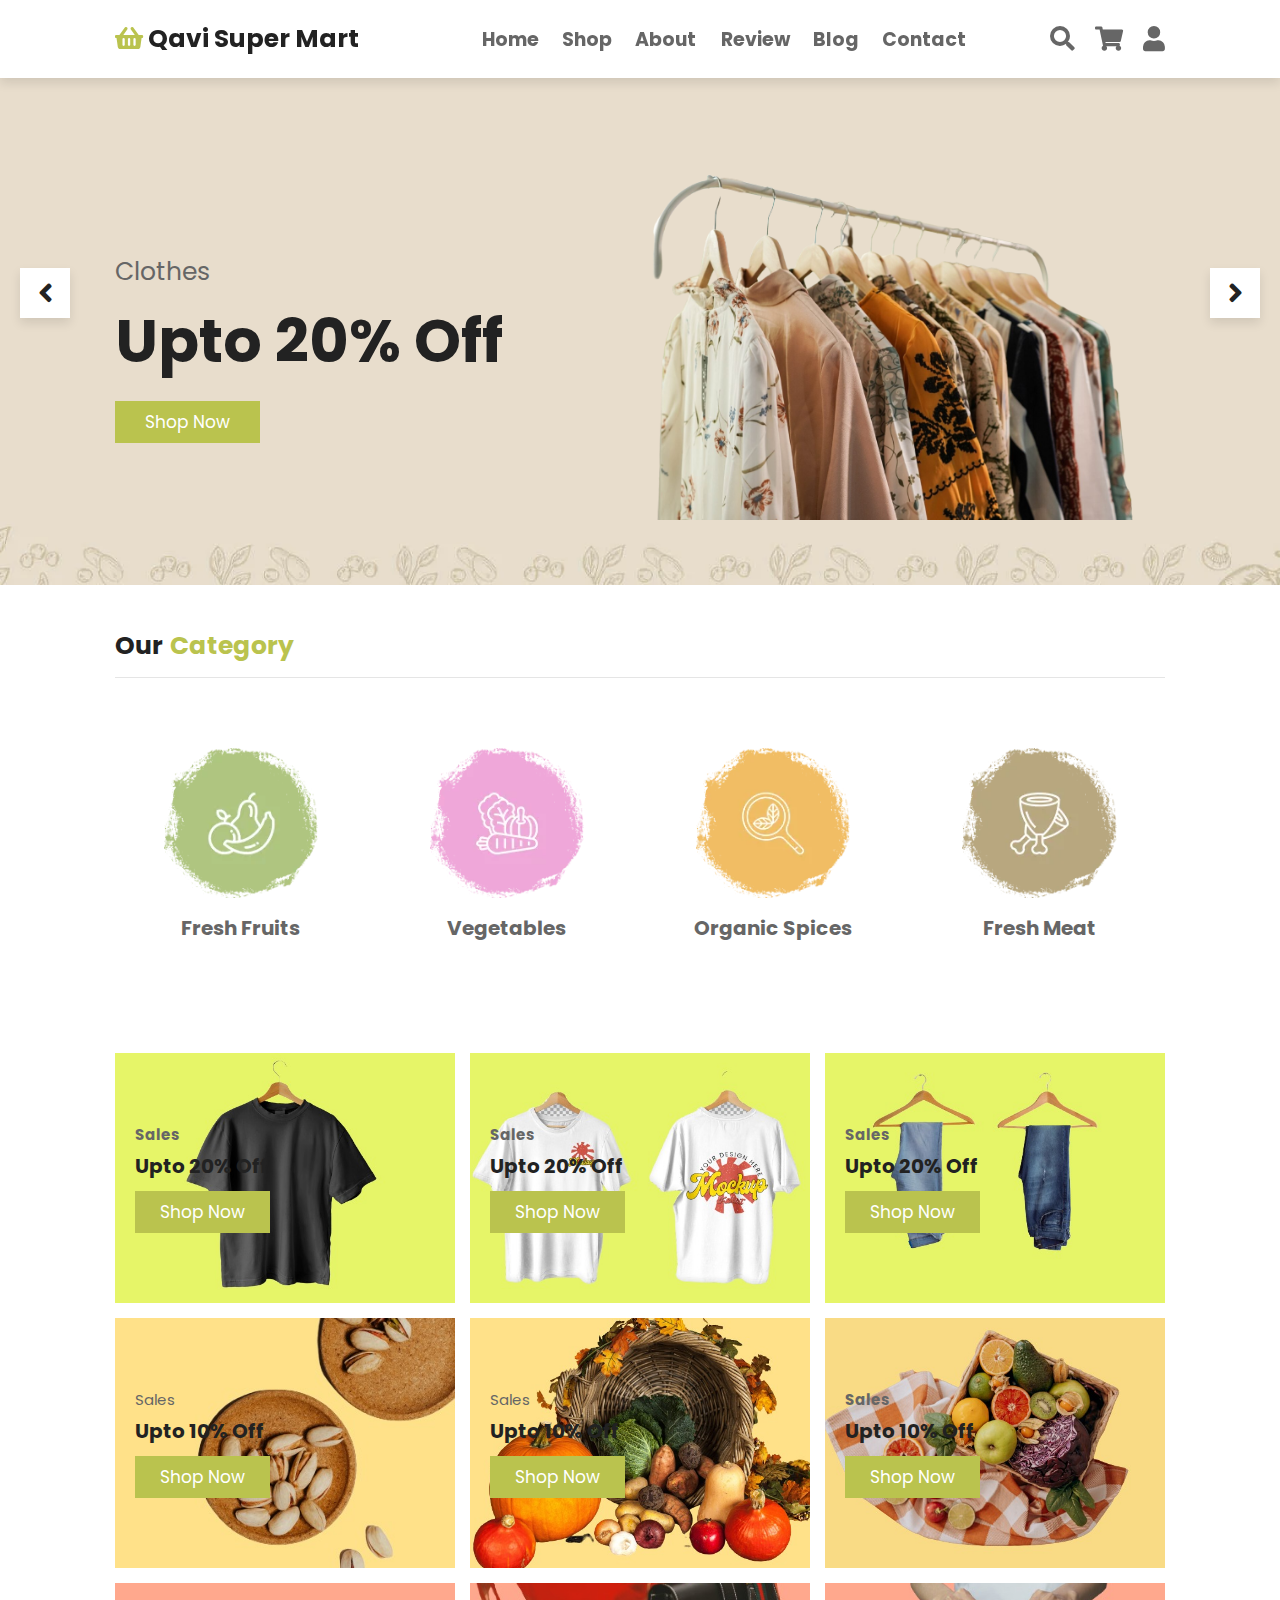
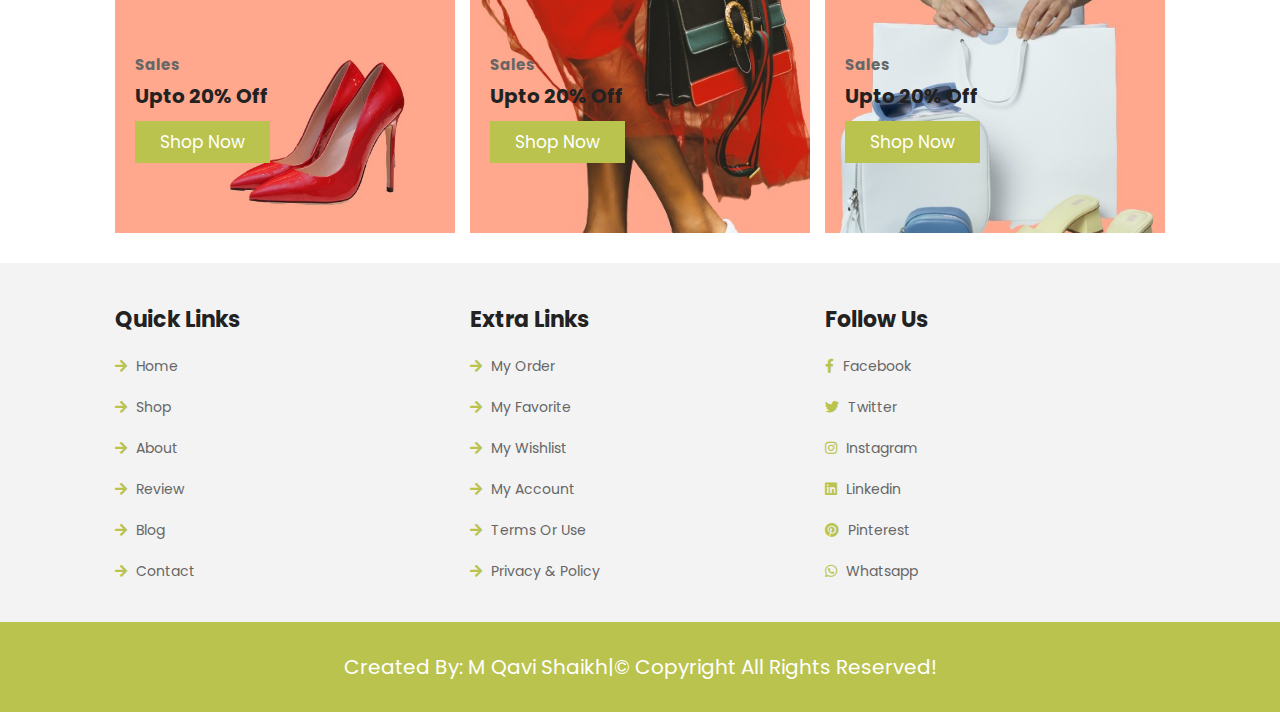
<file: index.html>
<!DOCTYPE html>
<html lang="en">
<head>
    <meta charset="UTF-8">
    <meta http-equiv="X-UA-Compatible" content="IE=edge">
    <meta name="viewport" content="width=device-width, initial-scale=1.0">
    <title>Qavi Super Mart.com</title>
  <link class="fav" rel="icon" type="image/x-icon" href="fav.jpg">

    <link
    rel="stylesheet"
    href="https://cdnjs.cloudflare.com/ajax/libs/animate.css/4.1.1/animate.min.css"
  />

    <!-- font awesome cdn link  -->
    <link rel="stylesheet" href="https://cdnjs.cloudflare.com/ajax/libs/font-awesome/5.15.4/css/all.min.css">

    <!-- custom css file link  -->
    <link rel="stylesheet" href="style.css">

    <script>
        alert("Well Come To" + "\n" +  "Qavi Super Mart" + "\n" + " You Are On Home Page");

        
    </script>

</head>
<body id="scro">
    
<!-- header section starts  -->

<header class="header">

    <a href="index.html" class="logo"> <i class="fas fa-shopping-basket"></i>Qavi Super Mart </a>
    
<!--move to up buttom-->
<div class="scroll-button">
    <a href="#home"><i class="fas fa-arrow-up"></i></a>
</div>

    <nav class="navbar">
        <a href="index.html"><b>home</b></a>
        <a href="shop.html"><b> shop</b></a>
        <a href="about.html"><b>about</b> </a>
        <a href="review.html"><b> review</b></a>
        <a href="blog.html"><b> blog</b></a>
        <a href="contact.html"><b> contact</b></a>
    </nav>

    <div class="icons">
        <div id="menu-btn" class="fas fa-bars"></div>
        <div id="search-btn" class="fas fa-search"></div>
        <div id="cart-btn" class="fas fa-shopping-cart"></div>
        <div id="login-btn" class="fas fa-user"></div>
    </div>

    <form action="" class="search-form">
        <input type="search" placeholder="search here..." id="search-box">
        <label for="search-box" class="fas fa-search"></label>
    </form>

    <div class="shopping-cart">
        <div class="box">
            <i class="fas fa-times"></i>
            <img src="clothes/cl2.jpg" alt="">
            <div class="content">
                <h3>clothes</h3>
                <span class="quantity">1</span>
                <span class="multiply">x</span>
                <span class="price">Rs 2,999.00</span>
            </div>
        </div>
        <div class="box">
            <i class="fas fa-times"></i>
            <img src="foods/fo2.jpg" alt="">
            <div class="content">
                <h3>lays</h3>
                <span class="quantity">1</span>
                <span class="multiply">x</span>
                <span class="price">Rs 599.00</span>
            </div>
        </div>
        <div class="box">
            <i class="fas fa-times"></i>
            <img src="shoes/sh1.jpg" alt="">
            <div class="content">
                <h3>office shoes</h3>
                <span class="quantity">1</span>
                <span class="multiply">x</span>
                <span class="price">RS 3,999.00</span>
            </div>
        </div>
        <h3 class="total"> total : <span>Rs 7,597.00</span> </h3>
        <a href="#" class="btn">checkout cart</a>
    </div>

    <form action="" class="login-form">
        <h3>login form</h3>
        <input type="email" placeholder="Enter your email" class="box">
        <input type="password" placeholder="Enter your password" class="box">
        <div class="remember">
            <input type="checkbox" name="" id="remember-me">
            <label for="remember-me">remember me</label>
        </div>
        <input type="submit" value="login now" class="btn">
        <p>forget password? <a href="#">click here</a></p>
        <p>don't have an account? <a href="#">create one</a></p>
    </form>

</header>

<!-- header section ends -->



<section class="home" id="home">

    <div class="slides-container">

        <div class="slide active">
            <div class="content">
                <span>clothes</span>
                <h3>upto 20% off</h3>
                <a href="#" onclick="check()" class="btn">  shop now</a>
            </div>
            <div class="image">
                <img src="image/clothes.png" width="250px" height="350px" alt="">
            </div>
        </div>

        <div class="slide">
            <div class="content">
                <span>fresh and organic Foods</span>
                <h3>upto 10% off</h3>
                <a href="#" onclick="check()" class="btn">shop now</a>
            </div>
            <div class="image">
                <img src="image/home-img-2.png" width="250px" height="350px" alt="">
            </div>
        </div>

        <div class="slide">
            <div class="content">
                <span>Shoes and Bags</span>
                <h3>upto 20% off</h3>
                <a href="#" onclick="check()" class="btn">shop now</a>
            </div>
            <div class="image">
                <img src="image/shoes.png" width="250px" height="350px" alt="">
            </div>
        </div>

    </div>

    <div id="next-slide" class="fas fa-angle-right" onclick="next()"></div>
    <div id="prev-slide" class="fas fa-angle-left" onclick="next()"></div>

</section>

<section class="category animate__animated animate__bounce animate__delay-1s">

    <h1 class="title"> our <span>category</span>  </h1>

    <div class="box-container">

        <a href="#" class="box">
            <img src="image/cat-1.png" alt="">
            <h3>fresh fruits</h3>
        </a>

        <a href="#" class="box">
            <img src="image/cat-2.png" alt="">
            <h3>vegetables</h3>
        </a>

        <a href="#" class="box">
            <img src="image/cat-3.png" alt="">
            <h3>organic spices</h3>
        </a>

        <a href="#" class="box">
            <img src="image/cat-4.png" alt="">
            <h3>fresh meat</h3>
        </a>

        

    </div>

</section>


<section class="banner-container animate__animated animate__bounce animate__delay-2s">

    <div class="banner">
        <img src="image/s-1.jpg" alt="">
        <div class="content">
            <span><b> sales</b></span>
            <h3>upto 20% off</h3>
            <a href="#" onclick="check()" class="btn">shop now</a>
        </div>
    </div>

    <div class="banner">
        <img src="image/s-2.jpg" alt="">
        <div class="content">
            <span><b>sales</b></span>
            <h3>upto 20% off</h3>
            <a href="#" onclick="check()" class="btn">shop now</a>
        </div>
    </div>

    <div class="banner">
        <img src="image/s-3.jpg" alt="">
        <div class="content">
            <span><b>sales</b></span>
            <h3>upto 20% off</h3>
            <a href="#" onclick="check()" class="btn">shop now</a>
        </div>
    </div>

    <div class="banner">
        <img src="image/s-4.jpg" alt="">
        <div class="content">
            <span>sales</span>
            <h3>upto 10% off</h3>
            <a href="#" onclick="check()" class="btn">shop now</a>
        </div>
    </div>

    <div class="banner">
        <img src="image/s-5.jpg" alt="">
        <div class="content">
            <span>sales</span>
            <h3>upto 10% off</h3>
            <a href="#" onclick="check()" class="btn">shop now</a>
        </div>
    </div>

    <div class="banner">
        <img src="image/s-6.jpg" alt="">
        <div class="content">
            <span><b>sales</b></span>
            <h3>upto 10% off</h3>
            <a href="#" onclick="check()" class="btn">shop now</a>
        </div>
    </div>

    <div class="banner">
        <img src="image/s-7.jpg" alt="">
        <div class="content">
            <span><b>sales</b></span>
            <h3>upto 20% off</h3>
            <a href="#" onclick="check()" class="btn">shop now</a>
        </div>
    </div>

    <div class="banner">
        <img src="image/s-8.jpg" alt="">
        <div class="content">
            <span><b>sales</b></span>
            <h3>upto 20% off</h3>
            <a href="#" onclick="check()" class="btn">shop now</a>
        </div>
    </div>

    <div class="banner">
        <img src="image/s-9.jpg" alt="">
        <div class="content">
            <span><b>sales</b></span>
            <h3>upto 20% off</h3>
            <a href="#" onclick="check()" class="btn">shop now</a>
        </div>
    </div>

</section>





















<!-- footer section starts  -->

<section class="footer animate__animated animate__bounce animate__delay-4s">

    <div class="box-container">

        <div class="box">
            <h3>quick links</h3>
            <a href="index.html"> <i class="fas fa-arrow-right"></i> home</a>
            <a href="shop.html"> <i class="fas fa-arrow-right"></i> shop</a>
            <a href="about.html"> <i class="fas fa-arrow-right"></i> about</a>
            <a href="review.html"> <i class="fas fa-arrow-right"></i> review</a>
            <a href="blog.html"> <i class="fas fa-arrow-right"></i> blog</a>
            <a href="contact.html"> <i class="fas fa-arrow-right"></i> contact</a>
        </div>

        <div class="box">
            <h3>extra links</h3>
            <a href="#"> <i class="fas fa-arrow-right"></i> my order </a>
            <a href="#"> <i class="fas fa-arrow-right"></i> my favorite </a>
            <a href="#"> <i class="fas fa-arrow-right"></i> my wishlist </a>
            <a href="#"> <i class="fas fa-arrow-right"></i> my account </a>
            <a href="#"> <i class="fas fa-arrow-right"></i> terms or use </a>
            <a href="#"> <i class="fas fa-arrow-right"></i> privacy & policy </a>
        </div>

        <div class="box">
            <h3>follow us</h3>
            <a href="#"> <i class="fab fa-facebook-f"></i> facebook </a>
            <a href="#"> <i class="fab fa-twitter"></i> twitter </a>
            <a href="#"> <i class="fab fa-instagram"></i> instagram </a>
            <a href="#"> <i class="fab fa-linkedin"></i> linkedin </a>
            <a href="#"> <i class="fab fa-pinterest"></i> pinterest </a>
            <a href="#"> <i class="fab fa-whatsapp"></i> whatsapp </a>
        </div>


    </div>

</section>

<section class="credit animate__animated animate__bounce animate__delay-5s">Created by: M Qavi Shaikh|&copy; copyright all rights reserved!</section>

<!-- footer section ends -->













<!-- custom js file link  -->
<script src="script.js"></script>

</body>
</html>
</file>
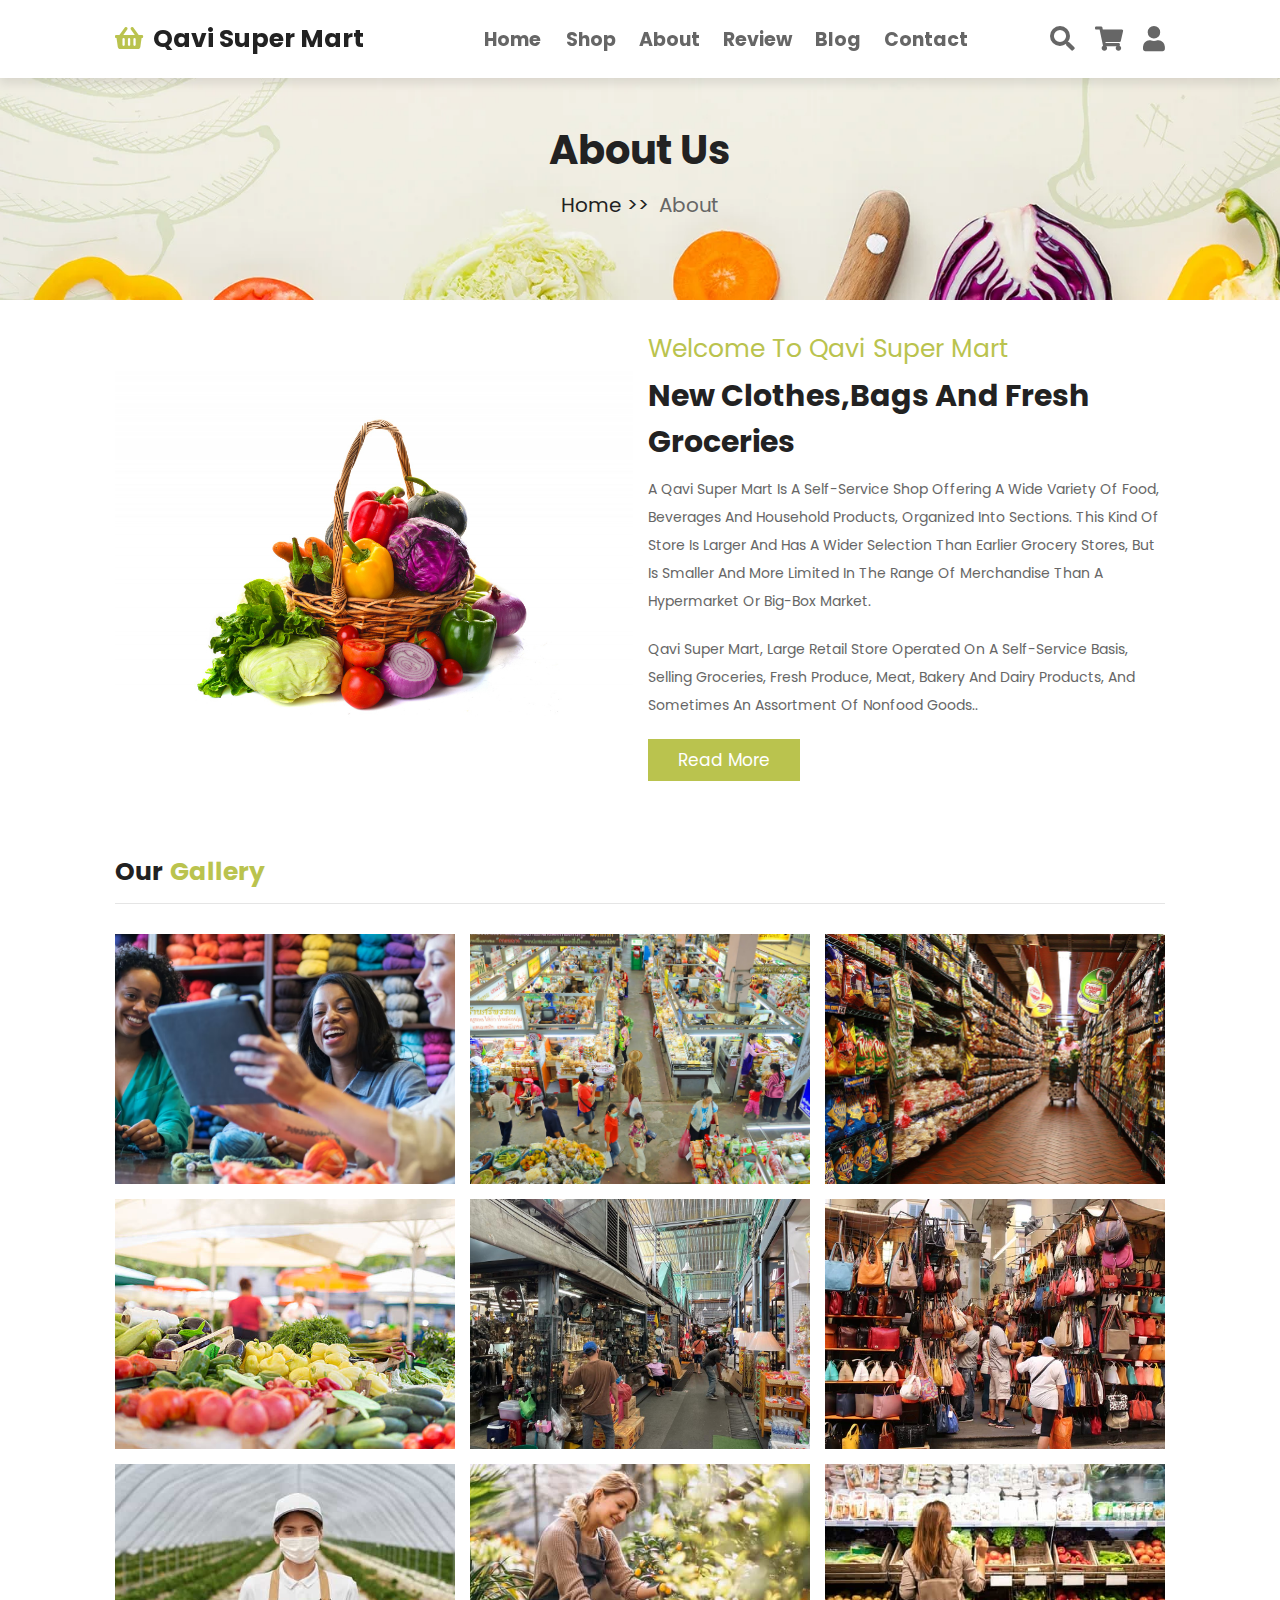
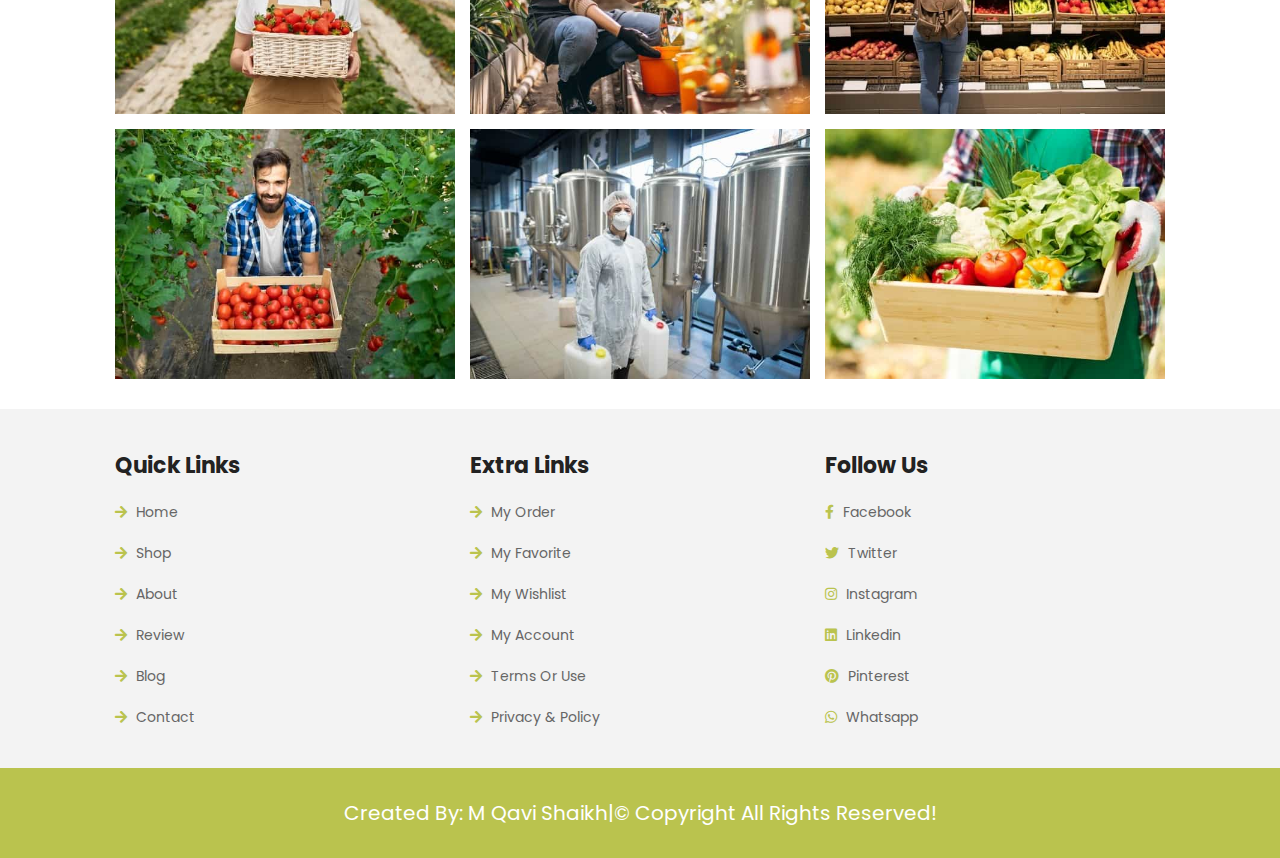
<file: about.html>
<!DOCTYPE html>
<html lang="en">
<head>
    <meta charset="UTF-8">
    <meta http-equiv="X-UA-Compatible" content="IE=edge">
    <meta name="viewport" content="width=device-width, initial-scale=1.0">
    <title>Qavi Super Mart.com</title>

    <!-- font awesome cdn link  -->
    <link rel="stylesheet" href="https://cdnjs.cloudflare.com/ajax/libs/font-awesome/5.15.4/css/all.min.css">

    <!-- custom css file link  -->
    <link rel="stylesheet" href="style.css">

    <script>
        alert("Well Come To" + "\n" +  "Qavi Super Mart" + "\n" + "You Are On About Page");
    </script>

</head>
<body id="scro">
    
<!-- header section starts  -->

<header class="header">

    <a href="index.html" class="logo"> <i class="fas fa-shopping-basket"></i> Qavi Super Mart </a>

    <!--move to up buttom-->
<div class="scroll-button">
    <a href="#home"><i class="fas fa-arrow-up"></i></a>
</div>

    <nav class="navbar">
        <a href="index.html"><b>home</b> </a>
        <a href="shop.html"><b>shop</b></a>
        <a href="about.html"><b>about</b></a>
        <a href="review.html"><b>review</b></a>
        <a href="blog.html"><b>blog</b></a>
        <a href="contact.html"><b>contact</b></a>
    </nav>

    <div class="icons">
        <div id="menu-btn" class="fas fa-bars"></div>
        <div id="search-btn" class="fas fa-search"></div>
        <div id="cart-btn" class="fas fa-shopping-cart"></div>
        <div id="login-btn" class="fas fa-user"></div>
    </div>

    <form action="" class="search-form">
        <input type="search" placeholder="search here..." id="search-box">
        <label for="search-box" class="fas fa-search"></label>
    </form>

    <div class="shopping-cart">
        <div class="box">
            <i class="fas fa-times"></i>
            <img src="clothes/cl2.jpg" alt="">
            <div class="content">
                <h3>clothes</h3>
                <span class="quantity">1</span>
                <span class="multiply">x</span>
                <span class="price">Rs 2,999.00</span>
            </div>
        </div>
        <div class="box">
            <i class="fas fa-times"></i>
            <img src="foods/fo2.jpg" alt="">
            <div class="content">
                <h3>lays</h3>
                <span class="quantity">1</span>
                <span class="multiply">x</span>
                <span class="price">Rs 599.00</span>
            </div>
        </div>
        <div class="box">
            <i class="fas fa-times"></i>
            <img src="shoes/sh1.jpg" alt="">
            <div class="content">
                <h3>office shoes</h3>
                <span class="quantity">1</span>
                <span class="multiply">x</span>
                <span class="price">RS 3,999.00</span>
            </div>
        </div>
        <h3 class="total"> total : <span>Rs 7,597.00</span> </h3>
        <a href="#" class="btn">checkout cart</a>
    </div>

    <form action="" class="login-form">
        <h3>login form</h3>
        <input type="email" placeholder="Enter your email" class="box">
        <input type="password" placeholder="Enter your password" class="box">
        <div class="remember">
            <input type="checkbox" name="" id="remember-me">
            <label for="remember-me">remember me</label>
        </div>
        <input type="submit" value="login now" class="btn">
        <p>forget password? <a href="#">click here</a></p>
        <p>don't have an account? <a href="#">create one</a></p>
    </form>

</header>

<!-- header section ends -->

<div class="heading"id="home" >
    <h1>about us</h1>
    <p> <a href="index.html">home >></a> about </p>
</div>

<section class="about">

    <div class="image">
        <img src="image/about-img.jpg" alt="">
    </div>

    <div class="content">
        <span>welcome to Qavi Super Mart</span>
        <h3>new Clothes,Bags and fresh groceries</h3>
        <p>A Qavi Super mart is a self-service shop offering a wide variety of food, beverages and household products, organized into sections. This kind of store is larger and has a wider selection than earlier grocery stores, but is smaller and more limited in the range of merchandise than a hypermarket or big-box market.</p>
        <p>Qavi super mart, large retail store operated on a self-service basis, selling groceries, fresh produce, meat, bakery and dairy products, and sometimes an assortment of nonfood goods..</p>
        <a href="#" onclick="rdm()" class="btn">read more</a>
    </div>

</section>

<section class="gallery">

    <h1 class="title"> our <span>gallery</span></h1>

    <div class="box-container">

        <div class="box">
            <img src="image/mar1.png" alt="">
            <div class="icons">
                <a href="#" onclick="eyeb()" class="fas fa-eye"></a>
                <a href="#" onclick="fav()" onclick="fav()" class="fas fa-heart"></a>
                <a href="#" onclick="shar()" class="fas fa-share-alt"></a>
            </div>
        </div>

        <div class="box">
            <img src="image/mar2.jpg" alt="">
            <div class="icons">
                <a href="#" onclick="eyeb()" class="fas fa-eye"></a>
                <a href="#" onclick="fav()" class="fas fa-heart"></a>
                <a href="#" onclick="shar()" class="fas fa-share-alt"></a>
            </div>
        </div>

        <div class="box">
            <img src="image/mar3.jpg" alt="">
            <div class="icons">
                <a href="#" onclick="eyeb()" class="fas fa-eye"></a>
                <a href="#" onclick="fav()" class="fas fa-heart"></a>
                <a href="#" onclick="shar()" class="fas fa-share-alt"></a>
            </div>
        </div>

        <div class="box">
            <img src="image/mar4.jpg" alt="">
            <div class="icons">
                <a href="#" onclick="eyeb()" class="fas fa-eye"></a>
                <a href="#" onclick="fav()" class="fas fa-heart"></a>
                <a href="#" onclick="shar()" class="fas fa-share-alt"></a>
            </div>
        </div>

        <div class="box">
            <img src="image/mar5.jpg" alt="">
            <div class="icons">
                <a href="#" onclick="eyeb()" class="fas fa-eye"></a>
                <a href="#" onclick="fav()" class="fas fa-heart"></a>
                <a href="#" onclick="shar()" class="fas fa-share-alt"></a>
            </div>
        </div>

        <div class="box">
            <img src="image/mar6.jpg" alt="">
            <div class="icons">
                <a href="#" onclick="eyeb()" class="fas fa-eye"></a>
                <a href="#" onclick="fav()" class="fas fa-heart"></a>
                <a href="#" onclick="shar()" class="fas fa-share-alt"></a>
            </div>
        </div>

        <div class="box">
            <img src="image/gallery-img-1.jpg" alt="">
            <div class="icons">
                <a href="#" onclick="eyeb()" class="fas fa-eye"></a>
                <a href="#" onclick="fav()" class="fas fa-heart"></a>
                <a href="#" onclick="shar()" class="fas fa-share-alt"></a>
            </div>
        </div>

        <div class="box">
            <img src="image/gallery-img-2.jpg" alt="">
            <div class="icons">
                <a href="#" onclick="eyeb()" class="fas fa-eye"></a>
                <a href="#" onclick="fav()" class="fas fa-heart"></a>
                <a href="#" onclick="shar()" class="fas fa-share-alt"></a>
            </div>
        </div>

        <div class="box">
            <img src="image/gallery-img-3.jpg" alt="">
            <div class="icons">
                <a href="#"  onclick="eyeb()" class="fas fa-eye"></a>
                <a href="#" onclick="fav()" class="fas fa-heart"></a>
                <a href="#" onclick="shar()" class="fas fa-share-alt"></a>
            </div>
        </div>

        <div class="box">
            <img src="image/gallery-img-4.jpg" alt="">
            <div class="icons">
                <a href="#" onclick="eyeb()" class="fas fa-eye"></a>
                <a href="#" onclick="fav()" class="fas fa-heart"></a>
                <a href="#" onclick="shar()" class="fas fa-share-alt"></a>
            </div>
        </div>

        <div class="box">
            <img src="image/gallery-img-5.jpg" alt="">
            <div class="icons">
                <a href="#" onclick="eyeb()" class="fas fa-eye"></a>
                <a href="#" onclick="fav()" class="fas fa-heart"></a>
                <a href="#" onclick="shar()" class="fas fa-share-alt"></a>
            </div>
        </div>

        <div class="box">
            <img src="image/gallery-img-6.jpg" alt="">
            <div class="icons">
                <a href="#" onclick="eyeb()" class="fas fa-eye"></a>
                <a href="#" onclick="fav()" class="fas fa-heart"></a>
                <a href="#" onclick="shar()" class="fas fa-share-alt"></a>
            </div>
        </div>

    </div>

</section>




















<!-- footer section starts  -->

<section class="footer">

    <div class="box-container">

        <div class="box">
            <h3>quick links</h3>
            <a href="index.html"> <i class="fas fa-arrow-right"></i> home</a>
            <a href="shop.html"> <i class="fas fa-arrow-right"></i> shop</a>
            <a href="about.html"> <i class="fas fa-arrow-right"></i> about</a>
            <a href="review.html"> <i class="fas fa-arrow-right"></i> review</a>
            <a href="blog.html"> <i class="fas fa-arrow-right"></i> blog</a>
            <a href="contact.html"> <i class="fas fa-arrow-right"></i> contact</a>
        </div>

        <div class="box">
            <h3>extra links</h3>
            <a href="#"> <i class="fas fa-arrow-right"></i> my order </a>
            <a href="#"> <i class="fas fa-arrow-right"></i> my favorite </a>
            <a href="#"> <i class="fas fa-arrow-right"></i> my wishlist </a>
            <a href="#"> <i class="fas fa-arrow-right"></i> my account </a>
            <a href="#"> <i class="fas fa-arrow-right"></i> terms or use </a>
            <a href="#"> <i class="fas fa-arrow-right"></i> privacy & policy </a>
        </div>

        <div class="box">
            <h3>follow us</h3>
            <a href="#"> <i class="fab fa-facebook-f"></i> facebook </a>
            <a href="#"> <i class="fab fa-twitter"></i> twitter </a>
            <a href="#"> <i class="fab fa-instagram"></i> instagram </a>
            <a href="#"> <i class="fab fa-linkedin"></i> linkedin </a>
            <a href="#"> <i class="fab fa-pinterest"></i> pinterest </a>
            <a href="#"> <i class="fab fa-whatsapp"></i> whatsapp </a>
        </div>

        

    </div>

</section>

<section class="credit">Created by: M Qavi Shaikh|&copy; copyright all rights reserved!</section>

<!-- footer section ends -->













<!-- custom css file link  -->
<script src="script.js"></script>

</body>
</html>
</file>
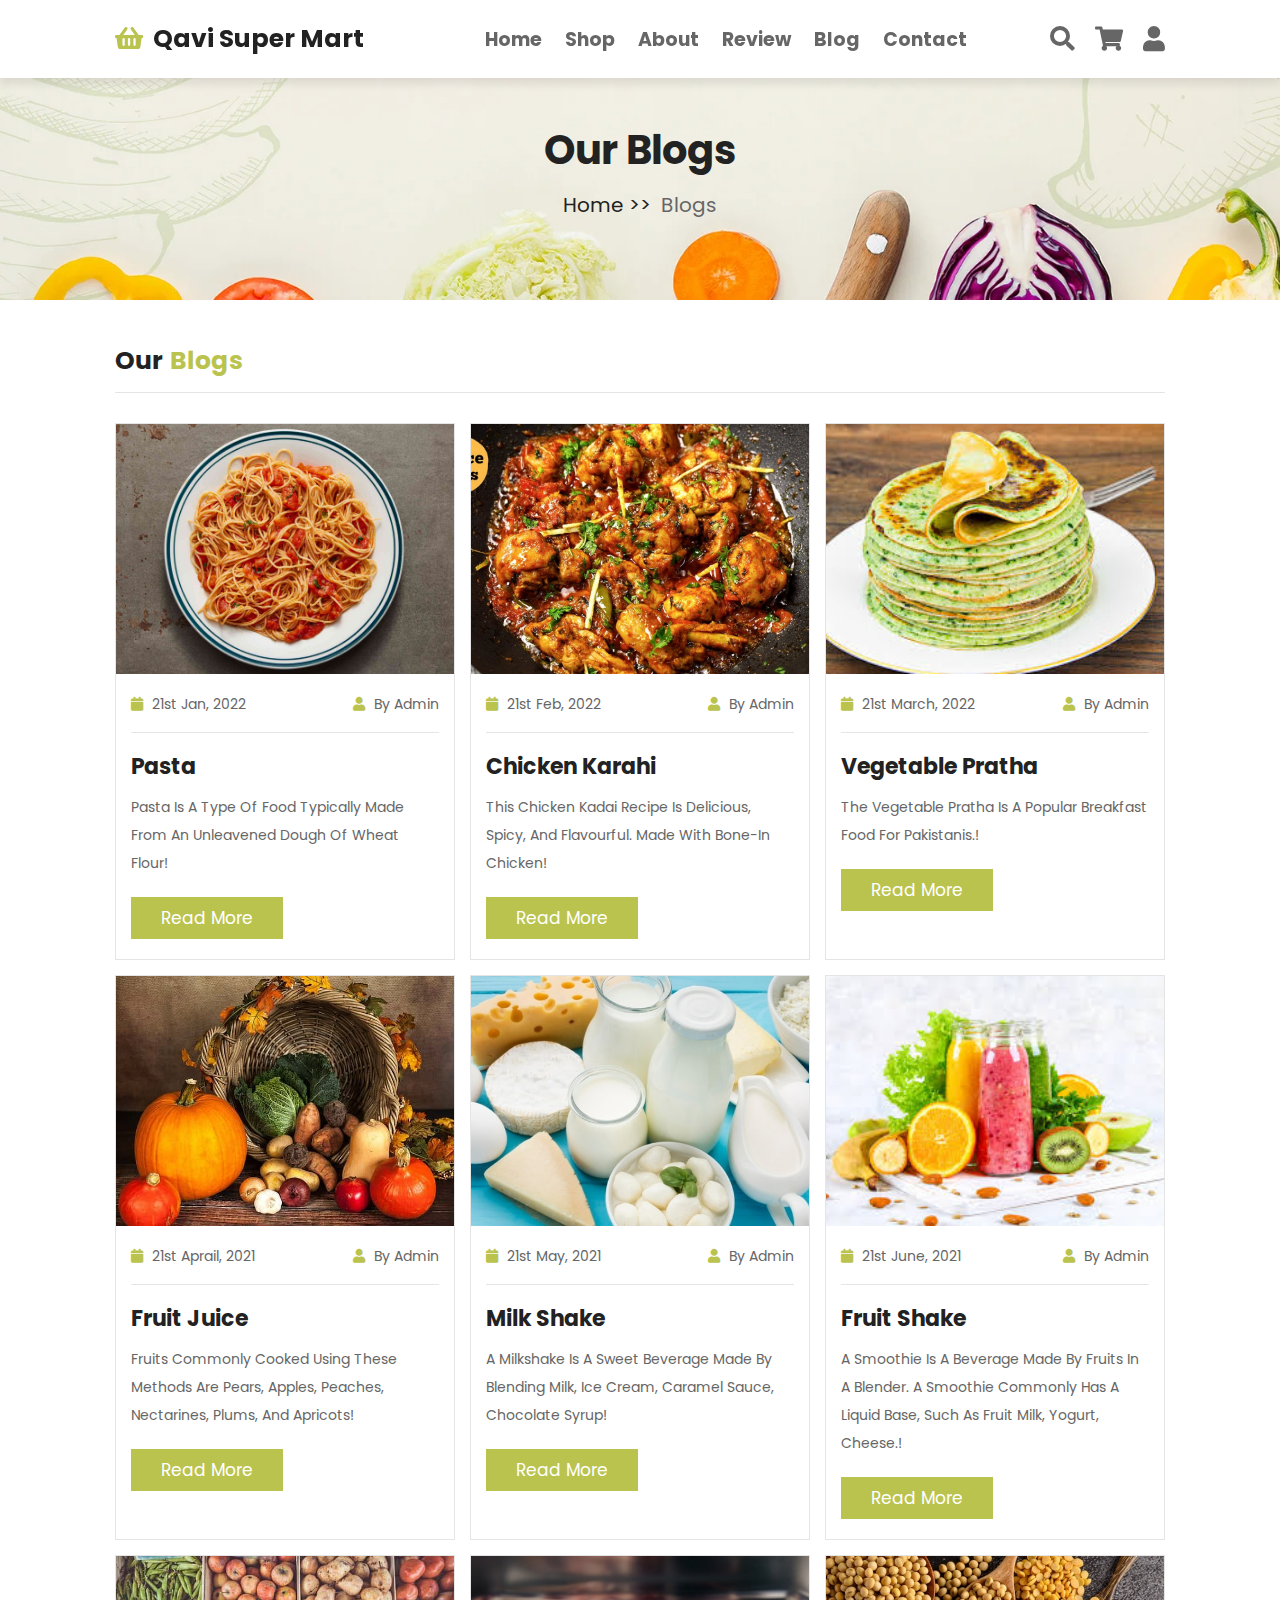
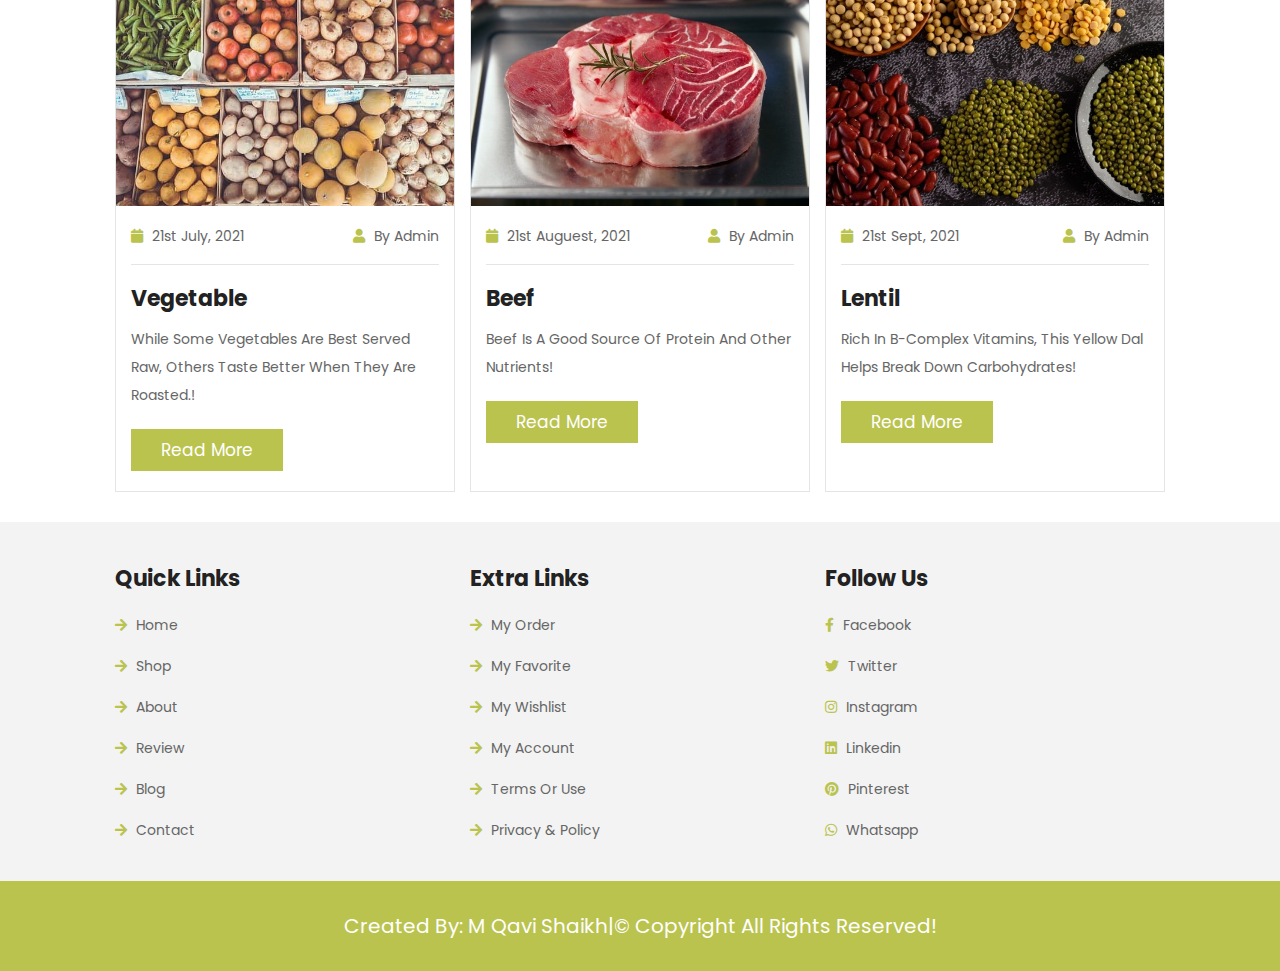
<file: blog.html>
<!DOCTYPE html>
<html lang="en">
<head>
    <meta charset="UTF-8">
    <meta http-equiv="X-UA-Compatible" content="IE=edge">
    <meta name="viewport" content="width=device-width, initial-scale=1.0">
    <title>Qavi Super Mart.com</title>

    <!-- font awesome cdn link  -->
    <link rel="stylesheet" href="https://cdnjs.cloudflare.com/ajax/libs/font-awesome/5.15.4/css/all.min.css">

    <!-- custom css file link  -->
    <link rel="stylesheet" href="style.css">

    <script>
        alert("Well Come To" + "\n" +  "Qavi Super Mart" + "\n" + "You Are On Blog Page");
    </script>

</head>
<body id="scro">
    
<!-- header section starts  -->

<header class="header">

    <a href="index.html" class="logo"> <i class="fas fa-shopping-basket"></i> Qavi Super Mart </a>

    <!--move to up buttom-->
<div class="scroll-button">
    <a href="#home"><i class="fas fa-arrow-up"></i></a>
</div>

    <nav class="navbar">
        <a href="index.html"><b>home</b></a>
        <a href="shop.html"><b>shop</b></a>
        <a href="about.html"><b>about</b></a>
        <a href="review.html"><b>review</b></a>
        <a href="blog.html"><b>blog</b></a>
        <a href="contact.html"><b>contact</b></a>
    </nav>

    <div class="icons">
        <div id="menu-btn" class="fas fa-bars"></div>
        <div id="search-btn" class="fas fa-search"></div>
        <div id="cart-btn" class="fas fa-shopping-cart"></div>
        <div id="login-btn" class="fas fa-user"></div>
    </div>

    <form action="" class="search-form">
        <input type="search" placeholder="search here..." id="search-box">
        <label for="search-box" class="fas fa-search"></label>
    </form>

    <div class="shopping-cart">
        <div class="box">
            <i class="fas fa-times"></i>
            <img src="clothes/cl2.jpg" alt="">
            <div class="content">
                <h3>clothes</h3>
                <span class="quantity">1</span>
                <span class="multiply">x</span>
                <span class="price">Rs 2,999.00</span>
            </div>
        </div>
        <div class="box">
            <i class="fas fa-times"></i>
            <img src="foods/fo2.jpg" alt="">
            <div class="content">
                <h3>lays</h3>
                <span class="quantity">1</span>
                <span class="multiply">x</span>
                <span class="price">Rs 599.00</span>
            </div>
        </div>
        <div class="box">
            <i class="fas fa-times"></i>
            <img src="shoes/sh1.jpg" alt="">
            <div class="content">
                <h3>office shoes</h3>
                <span class="quantity">1</span>
                <span class="multiply">x</span>
                <span class="price">RS 3,999.00</span>
            </div>
        </div>
        <h3 class="total"> total : <span>Rs 7,597.00</span> </h3>
        <a href="#" class="btn">checkout cart</a>
    </div>

    <form action="" class="login-form">
        <h3>login form</h3>
        <input type="email" placeholder="Enter your email" class="box">
        <input type="password" placeholder="Enter your password" class="box">
        <div class="remember">
            <input type="checkbox" name="" id="remember-me">
            <label for="remember-me">remember me</label>
        </div>
        <input type="submit" value="login now" class="btn">
        <p>forget password? <a href="#">click here</a></p>
        <p>don't have an account? <a href="#">create one</a></p>
    </form>

</header>

<!-- header section ends -->

<div class="heading" id="home">
    <h1>our blogs</h1>
    <p> <a href="index.html">home >></a> blogs </p>
</div>

<section class="blogs">

    <h1 class="title"> our <span>blogs</span>  </h1>

    <div class="box-container">

        <div class="box">
            <div class="image">
                <img onclick="blo()" src="image/b1.jpg" alt="">
            </div>
            <div class="content">
                <div class="icons">
                    <a href="#"> <i class="fas fa-calendar"></i> 21st jan, 2022 </a>
                    <a onclick="ad()" href="#"> <i class="fas fa-user"></i> by admin </a>
                </div>
                <h3>pasta</h3>
                <p>Pasta is a type of food typically made from an unleavened dough of wheat flour!</p>
                <a onclick="rdm()" href="#" class="btn">read more</a>
            </div>
        </div>

        <div class="box">
            <div class="image">
                <img onclick="blo()" src="image/b2.jpg" alt="">
            </div>
            <div class="content">
                <div class="icons">
                    <a href="#"> <i class="fas fa-calendar"></i> 21st feb, 2022 </a>
                    <a onclick="ad()" href="#"> <i class="fas fa-user"></i> by admin </a>
                </div>
                <h3>chicken karahi</h3>
                <p>This chicken kadai recipe is delicious, spicy, and flavourful. Made with bone-in chicken!</p>
                <a onclick="rdm()" href="#" class="btn">read more</a>
            </div>
        </div>

        <div class="box">
            <div class="image">
                <img onclick="blo()" src="image/res3.jpeg" alt="">
            </div>
            <div class="content">
                <div class="icons">
                    <a href="#"> <i class="fas fa-calendar"></i> 21st march, 2022 </a>
                    <a onclick="ad()" href="#"> <i class="fas fa-user"></i> by admin </a>
                </div>
                <h3>vegetable pratha</h3>
                <p>The vegetable pratha is a popular breakfast food for Pakistanis.!</p>
                <a href="#" onclick="rdm()" class="btn">read more</a>
            </div>
        </div>

        <div class="box">
            <div class="image">
                <img onclick="blo()" src="image/blog-1.jpg" alt="">
            </div>
            <div class="content">
                <div class="icons">
                    <a href="#"> <i class="fas fa-calendar"></i> 21st aprail, 2021 </a>
                    <a onclick="ad()" href="#"> <i class="fas fa-user"></i> by admin </a>
                </div>
                <h3>fruit juice</h3>
                <p>Fruits commonly cooked using these methods are pears, apples, peaches, nectarines, plums, and apricots!</p>
                <a href="#" onclick="rdm()" class="btn">read more</a>
            </div>
        </div>

        <div class="box">
            <div class="image">
                <img onclick="blo()" src="image/blog-2.jpg" alt="">
            </div>
            <div class="content">
                <div class="icons">
                    <a href="#"> <i class="fas fa-calendar"></i> 21st may, 2021 </a>
                    <a onclick="ad()" href="#"> <i class="fas fa-user"></i> by admin </a>
                </div>
                <h3>milk shake</h3>
                <p>A milkshake is a sweet beverage made by blending milk, ice cream, caramel sauce, chocolate syrup!</p>
                <a href="#" onclick="rdm()" class="btn">read more</a>
            </div>
        </div>

        <div class="box">
            <div class="image">
                <img onclick="blo()" src="image/b3.jfif" alt="">
            </div>
            <div class="content">
                <div class="icons">
                    <a href="#"> <i class="fas fa-calendar"></i> 21st june, 2021 </a>
                    <a onclick="ad()" href="#"> <i class="fas fa-user"></i> by admin </a>
                </div>
                <h3>fruit shake</h3>
                <p>A smoothie is a beverage made by fruits in a blender. A smoothie commonly has a liquid base, such as fruit milk, yogurt, cheese.!</p>
                <a onclick="rdm()" href="#" class="btn">read more</a>
            </div>
        </div>

        

        <div class="box">
            <div class="image">
                <img onclick="blo()" src="image/blog-4.jpg" alt="">
            </div>
            <div class="content">
                <div class="icons">
                    <a href="#"> <i class="fas fa-calendar"></i> 21st july, 2021 </a>
                    <a onclick="ad()" href="#"> <i class="fas fa-user"></i> by admin </a>
                </div>
                <h3>vegetable</h3>
                <p>While some vegetables are best served raw, others taste better when they are roasted.!</p>
                <a href="#" onclick="rdm()" class="btn">read more</a>
            </div>
        </div>

        <div class="box">
            <div class="image">
                <img onclick="blo()" src="image/blog-5.jpg" alt="">
            </div>
            <div class="content">
                <div class="icons">
                    <a href="#"> <i class="fas fa-calendar"></i> 21st auguest, 2021 </a>
                    <a onclick="ad()" href="#"> <i class="fas fa-user"></i> by admin </a>
                </div>
                <h3>beef</h3>
                <p>Beef is a good source of protein and other nutrients!</p>
                <a href="#" onclick="rdm()" class="btn">read more</a>
            </div>
        </div>

        <div class="box">
            <div class="image">
                <img onclick="blo()" src="image/blog-6.jpg" alt="">
            </div>
            <div class="content">
                <div class="icons">
                    <a href="#"> <i class="fas fa-calendar"></i> 21st sept, 2021 </a>
                    <a onclick="ad()" href="#"> <i class="fas fa-user"></i> by admin </a>
                </div>
                <h3>Lentil</h3>
                <p>Rich in B-complex vitamins, this yellow dal helps break down carbohydrates!</p>
                <a href="#" onclick="rdm()" class="btn">read more</a>
            </div>
        </div>

    </div>

</section>





















<!-- footer section starts  -->

<section class="footer">

    <div class="box-container">

        <div class="box">
            <h3>quick links</h3>
            <a href="index.html"> <i class="fas fa-arrow-right"></i> home</a>
            <a href="shop.html"> <i class="fas fa-arrow-right"></i> shop</a>
            <a href="about.html"> <i class="fas fa-arrow-right"></i> about</a>
            <a href="review.html"> <i class="fas fa-arrow-right"></i> review</a>
            <a href="blog.html"> <i class="fas fa-arrow-right"></i> blog</a>
            <a href="contact.html"> <i class="fas fa-arrow-right"></i> contact</a>
        </div>

        <div class="box">
            <h3>extra links</h3>
            <a href="#"> <i class="fas fa-arrow-right"></i> my order </a>
            <a href="#"> <i class="fas fa-arrow-right"></i> my favorite </a>
            <a href="#"> <i class="fas fa-arrow-right"></i> my wishlist </a>
            <a href="#"> <i class="fas fa-arrow-right"></i> my account </a>
            <a href="#"> <i class="fas fa-arrow-right"></i> terms or use </a>
            <a href="#"> <i class="fas fa-arrow-right"></i> privacy & policy </a>
        </div>

        <div class="box">
            <h3>follow us</h3>
            <a href="#"> <i class="fab fa-facebook-f"></i> facebook </a>
            <a href="#"> <i class="fab fa-twitter"></i> twitter </a>
            <a href="#"> <i class="fab fa-instagram"></i> instagram </a>
            <a href="#"> <i class="fab fa-linkedin"></i> linkedin </a>
            <a href="#"> <i class="fab fa-pinterest"></i> pinterest </a>
            <a href="#"> <i class="fab fa-whatsapp"></i> whatsapp </a>
        </div>

       

    </div>

</section>

<section class="credit">Created by: M Qavi Shaikh|&copy; copyright all rights reserved!</section>

<!-- footer section ends -->













<!-- custom css file link  -->
<script src="script.js"></script>

</body>
</html>
</file>
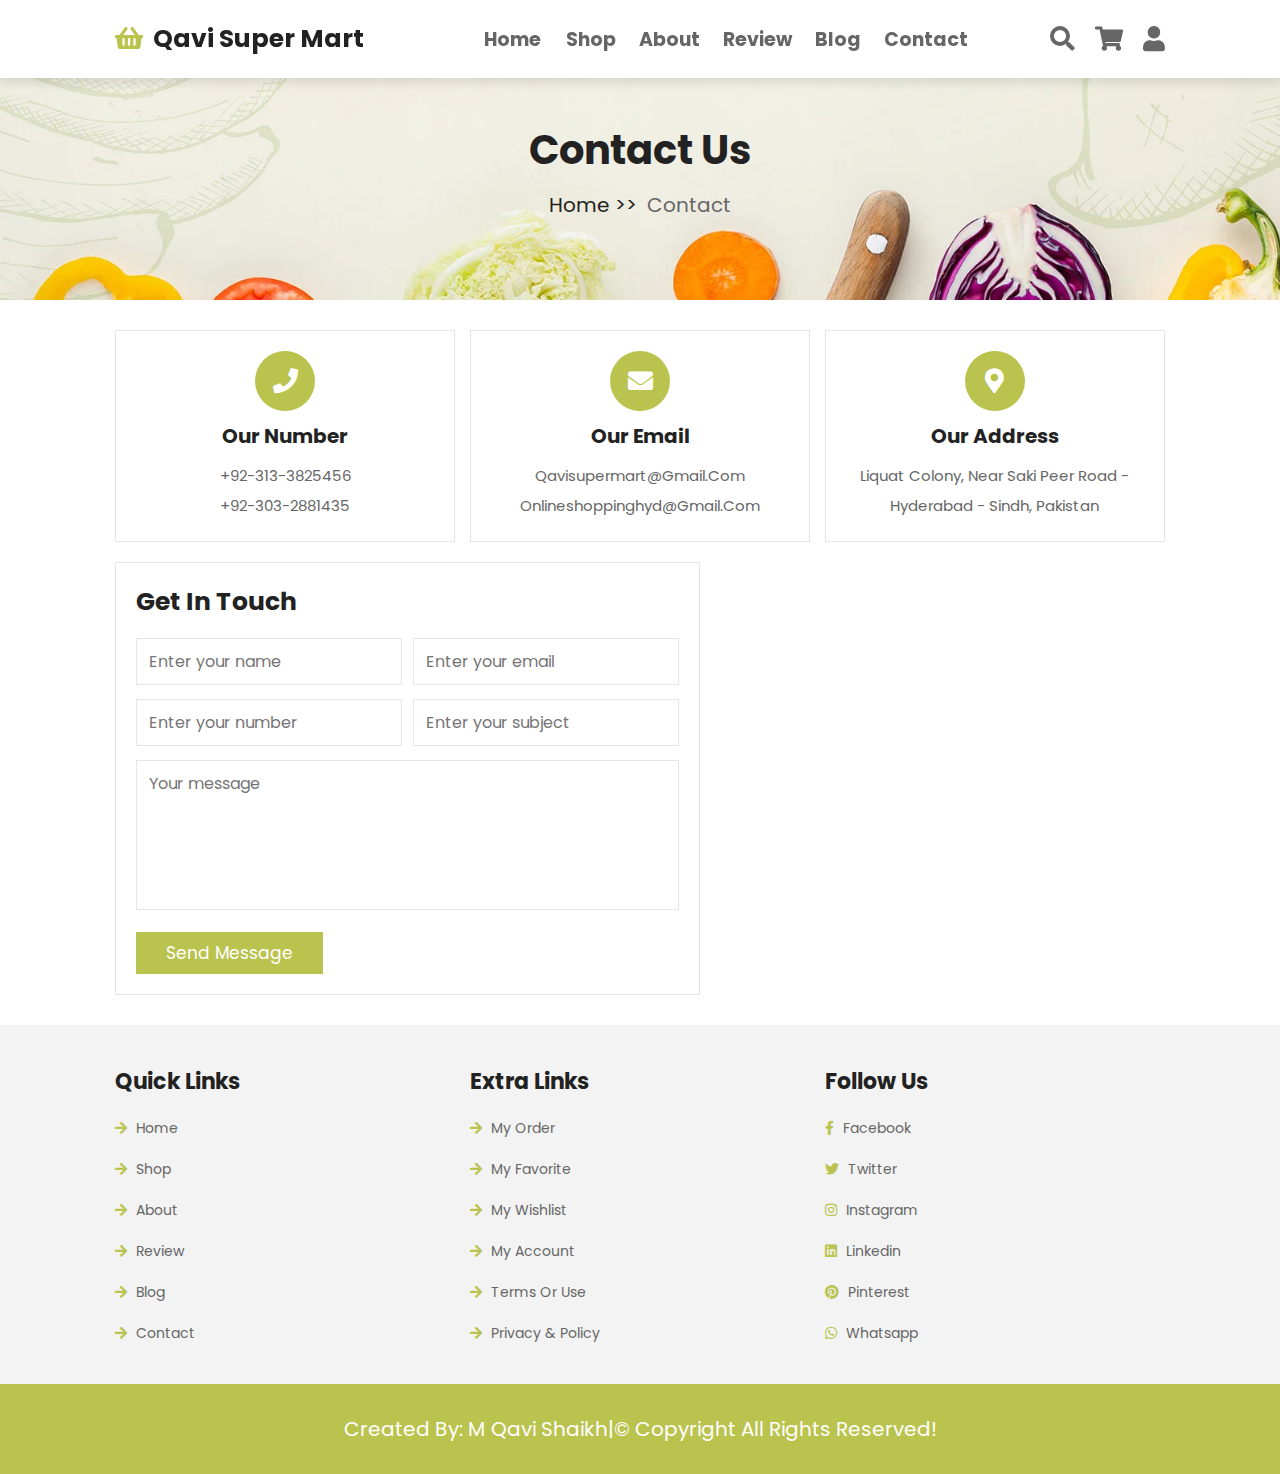
<file: contact.html>
<!DOCTYPE html>
<html lang="en">
<head>
    <meta charset="UTF-8">
    <meta http-equiv="X-UA-Compatible" content="IE=edge">
    <meta name="viewport" content="width=device-width, initial-scale=1.0">
    <title>Qavi Super Mart.com</title>

    <!-- font awesome cdn link  -->
    <link rel="stylesheet" href="https://cdnjs.cloudflare.com/ajax/libs/font-awesome/5.15.4/css/all.min.css">

    <!-- custom css file link  -->
    <link rel="stylesheet" href="style.css">

    <script>
        alert("Well Come To" + "\n" +  "Qavi Super Mart" + "\n" + "You Are On Contact Page");
    </script>

</head>
<body id="scro">
    
<!-- header section starts  -->

<header class="header">

    <a href="index.html" class="logo"> <i class="fas fa-shopping-basket"></i> Qavi Super Mart </a>

    <!--move to up buttom-->
<div class="scroll-button">
    <a href="#home"><i class="fas fa-arrow-up"></i></a>
</div>

    <nav class="navbar">
        <a href="index.html"><b>home</b> </a>
        <a href="shop.html"><b>shop</b></a>
        <a href="about.html"><b>about</b></a>
        <a href="review.html"><b>review</b></a>
        <a href="blog.html"><b>blog</b></a>
        <a href="contact.html"><b>contact</b></a>
    </nav>

    <div class="icons">
        <div id="menu-btn" class="fas fa-bars"></div>
        <div id="search-btn" class="fas fa-search"></div>
        <div id="cart-btn" class="fas fa-shopping-cart"></div>
        <div id="login-btn" class="fas fa-user"></div>
    </div>

    <form action="" class="search-form">
        <input type="search" placeholder="search here..." id="search-box">
        <label for="search-box" class="fas fa-search"></label>
    </form>

    <div class="shopping-cart">
        <div class="box">
            <i class="fas fa-times"></i>
            <img src="clothes/cl2.jpg" alt="">
            <div class="content">
                <h3>clothes</h3>
                <span class="quantity">1</span>
                <span class="multiply">x</span>
                <span class="price">Rs 2,999.00</span>
            </div>
        </div>
        <div class="box">
            <i class="fas fa-times"></i>
            <img src="foods/fo2.jpg" alt="">
            <div class="content">
                <h3>lays</h3>
                <span class="quantity">1</span>
                <span class="multiply">x</span>
                <span class="price">Rs 599.00</span>
            </div>
        </div>
        <div class="box">
            <i class="fas fa-times"></i>
            <img src="shoes/sh1.jpg" alt="">
            <div class="content">
                <h3>office shoes</h3>
                <span class="quantity">1</span>
                <span class="multiply">x</span>
                <span class="price">RS 3,999.00</span>
            </div>
        </div>
        <h3 class="total"> total : <span>Rs 7,597.00</span> </h3>
        <a href="#" class="btn">checkout cart</a>
    </div>

    <form action="" class="login-form">
        <h3>login form</h3>
        <input type="email" placeholder="Enter your email" class="box">
        <input type="password" placeholder="Enter your password" class="box">
        <div class="remember">
            <input type="checkbox" name="" id="remember-me">
            <label for="remember-me">remember me</label>
        </div>
        <input type="submit" value="login now" class="btn">
        <p>forget password? <a href="#">click here</a></p>
        <p>don't have an account? <a href="#">create one</a></p>
    </form>

</header>

<!-- header section ends -->

<div class="heading" id="home">
    <h1>contact us</h1>
    <p> <a href="index.html">home >></a> contact </p>
</div>

<section class="contact">

    <div class="icons-container">

        <div onclick="num()" class="icons">
            <i class="fas fa-phone"></i>
            <h3>our number</h3>
            <p>+92-313-3825456</p>
            <p>+92-303-2881435</p>
        </div>

        <div onclick="em()" class="icons">
            <i class="fas fa-envelope"></i>
            <h3>our email</h3>
            <p>qavisupermart@gmail.com</p>
            <p>onlineshoppinghyd@gmail.com</p>
        </div>

        <div onclick="adr()" class="icons">
            <i class="fas fa-map-marker-alt"></i>
            <h3>our address</h3>
            <p>liquat colony, near saki peer road - hyderabad - sindh, pakistan</p>
        </div>

    </div>

    <div class="row">

        <form action="">
            <h3>get in touch</h3>
            <div class="inputBox">
                <input type="text" placeholder="Enter your name" class="box">
                <input type="email" placeholder="Enter your email" class="box">
            </div>
            <div class="inputBox">
                <input type="number" placeholder="Enter your number" class="box">
                <input type="text" placeholder="Enter your subject" class="box">
            </div>
            <textarea placeholder="Your message" cols="30" rows="10"></textarea>
            <input onclick="msg()" type="submit" value="Send message" class="btn">
        </form>

       
        <iframe src="https://www.google.com/maps/embed?pb=!1m18!1m12!1m3!1d7208.0917593388385!2d68.37705025000001!3d25.4032748!2m3!1f0!2f0!3f0!3m2!1i1024!2i768!4f13.1!3m3!1m2!1s0x394c70debfbd0455%3A0xc6b14cc1f76668df!2sLiaqat%20Colony%20Hyderabad%2C%20Sindh!5e0!3m2!1sen!2s!4v1672619264616!5m2!1sen!2s" width="450" height="400" allowfullscreen="" loading="lazy"></iframe>
    </div>

</section>























<!-- footer section starts  -->

<section class="footer">

    <div class="box-container">

        <div class="box">
            <h3>quick links</h3>
            <a href="index.html"> <i class="fas fa-arrow-right"></i> home</a>
            <a href="shop.html"> <i class="fas fa-arrow-right"></i> shop</a>
            <a href="about.html"> <i class="fas fa-arrow-right"></i> about</a>
            <a href="review.html"> <i class="fas fa-arrow-right"></i> review</a>
            <a href="blog.html"> <i class="fas fa-arrow-right"></i> blog</a>
            <a href="contact.html"> <i class="fas fa-arrow-right"></i> contact</a>
        </div>

        <div class="box">
            <h3>extra links</h3>
            <a href="#"> <i class="fas fa-arrow-right"></i> my order </a>
            <a href="#"> <i class="fas fa-arrow-right"></i> my favorite </a>
            <a href="#"> <i class="fas fa-arrow-right"></i> my wishlist </a>
            <a href="#"> <i class="fas fa-arrow-right"></i> my account </a>
            <a href="#"> <i class="fas fa-arrow-right"></i> terms or use </a>
            <a href="#"> <i class="fas fa-arrow-right"></i> privacy & policy </a>
        </div>

        <div class="box">
            <h3>follow us</h3>
            <a href="#"> <i class="fab fa-facebook-f"></i> facebook </a>
            <a href="#"> <i class="fab fa-twitter"></i> twitter </a>
            <a href="#"> <i class="fab fa-instagram"></i> instagram </a>
            <a href="#"> <i class="fab fa-linkedin"></i> linkedin </a>
            <a href="#"> <i class="fab fa-pinterest"></i> pinterest </a>
            <a href="#"> <i class="fab fa-whatsapp"></i> whatsapp </a>
        </div>

        

    </div>

</section>

<section class="credit">Created by: M Qavi Shaikh|&copy; copyright all rights reserved!</section>

<!-- footer section ends -->













<!-- custom css file link  -->
<script src="script.js"></script>

</body>
</html>
</file>
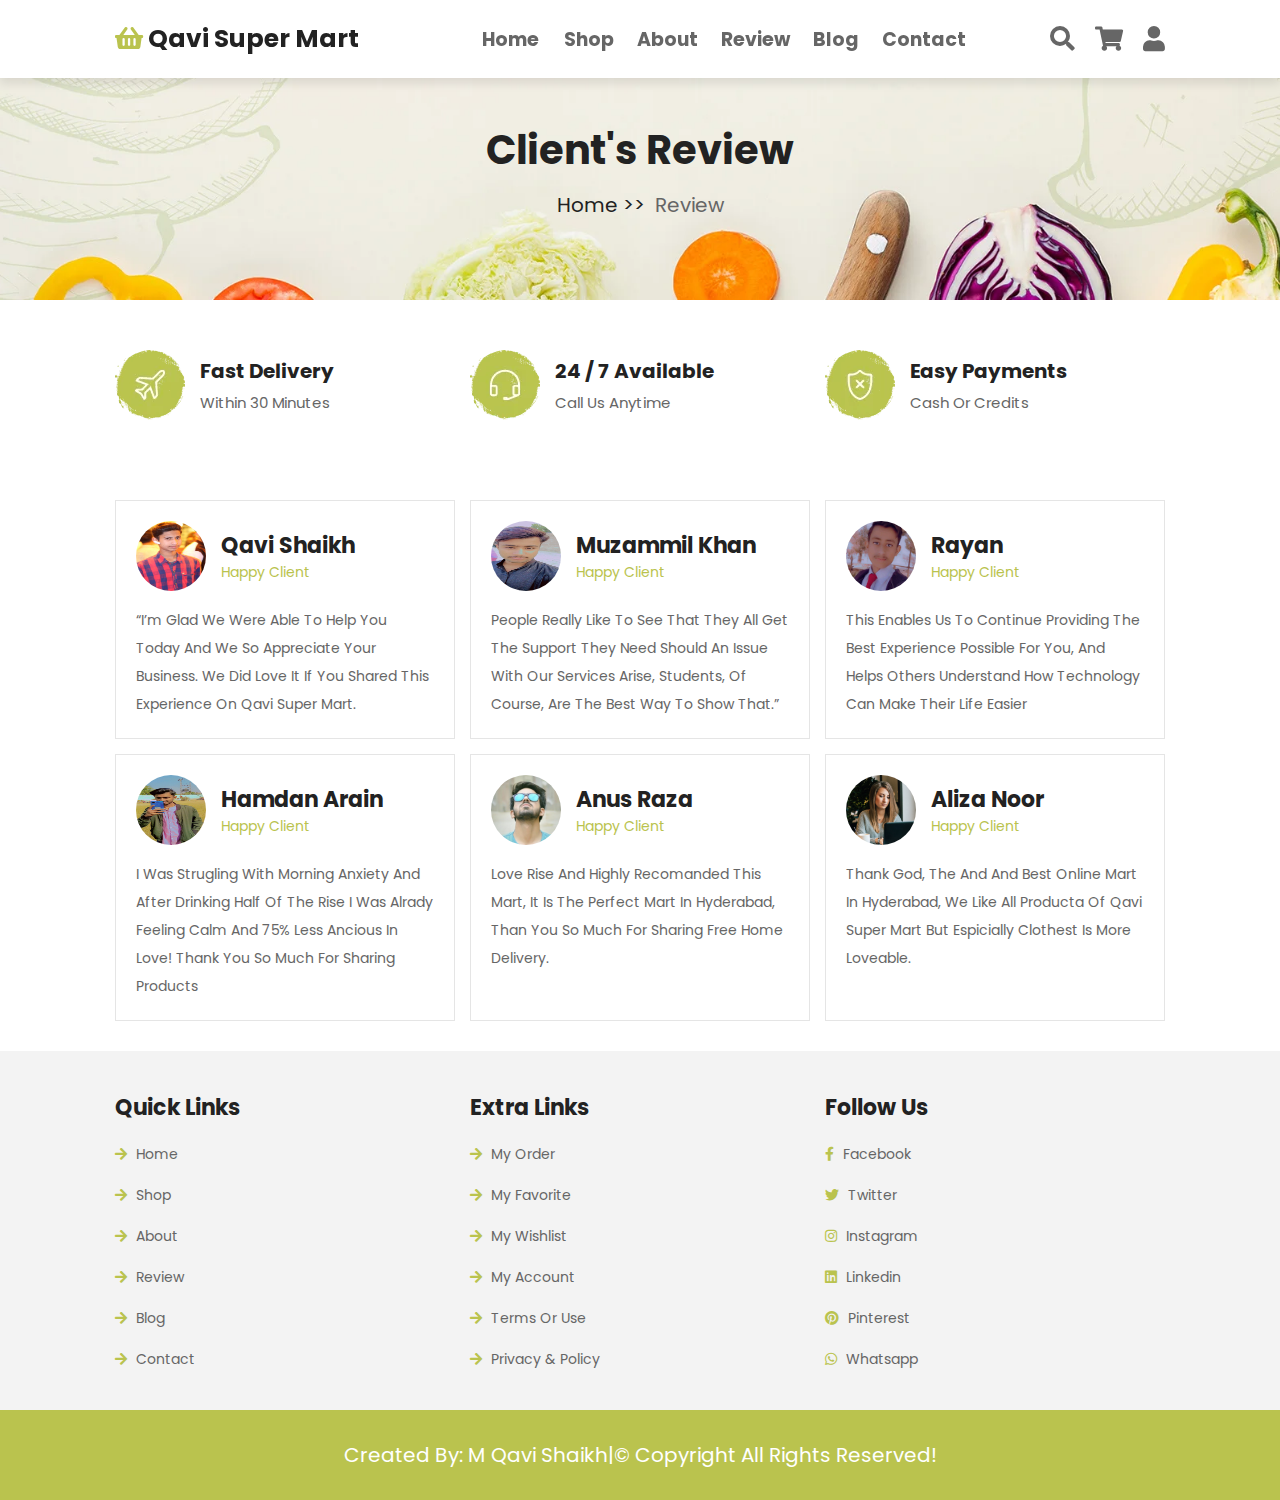
<file: review.html>
<!DOCTYPE html>
<html lang="en">
<head>
    <meta charset="UTF-8">
    <meta http-equiv="X-UA-Compatible" content="IE=edge">
    <meta name="viewport" content="width=device-width, initial-scale=1.0">
    <title>Qavi Super Mart.com</title>

    <!-- font awesome cdn link  -->
    <link rel="stylesheet" href="https://cdnjs.cloudflare.com/ajax/libs/font-awesome/5.15.4/css/all.min.css">

    <!-- custom css file link  -->
    <link rel="stylesheet" href="style.css">

    <script>
        alert("Well Come To" + "\n" +  "Qavi Super Mart" + "\n" + "You Are On Review Page");
    </script>

</head>
<body id="scro">
    
<!-- header section starts  -->

<header class="header">

    <a href="index.html" class="logo"> <i class="fas fa-shopping-basket"></i>Qavi Super Mart </a>

    <!--move to up buttom-->
<div class="scroll-button">
    <a href="#home"><i class="fas fa-arrow-up"></i></a>
</div>

    <nav class="navbar">
        <a href="index.html"><b>home</b> </a>
        <a href="shop.html"><b>shop</b></a>
        <a href="about.html"><b>about</b></a>
        <a href="review.html"><b>review</b></a>
        <a href="blog.html"><b>blog</b></a>
        <a href="contact.html"><b>contact</b></a>
    </nav>

    <div class="icons">
        <div id="menu-btn" class="fas fa-bars"></div>
        <div id="search-btn" class="fas fa-search"></div>
        <div id="cart-btn" class="fas fa-shopping-cart"></div>
        <div id="login-btn" class="fas fa-user"></div>
    </div>

    <form action="" class="search-form">
        <input type="search" placeholder="search here..." id="search-box">
        <label for="search-box" class="fas fa-search"></label>
    </form>

    <div class="shopping-cart">
        <div class="box">
            <i class="fas fa-times"></i>
            <img src="clothes/cl2.jpg" alt="">
            <div class="content">
                <h3>clothes</h3>
                <span class="quantity">1</span>
                <span class="multiply">x</span>
                <span class="price">Rs 2,999.00</span>
            </div>
            </div>
            <div class="box">
                <i class="fas fa-times"></i>
                <img src="foods/fo2.jpg" alt="">
                <div class="content">
                    <h3>lays</h3>
                    <span class="quantity">1</span>
                    <span class="multiply">x</span>
                    <span class="price">Rs 599.00</span>
                </div>
            </div>
            <div class="box">
                <i class="fas fa-times"></i>
                <img src="shoes/sh1.jpg" alt="">
                <div class="content">
                    <h3>office shoes</h3>
                    <span class="quantity">1</span>
                    <span class="multiply">x</span>
                    <span class="price">RS 3,999.00</span>
                </div>
            </div>
            <h3 class="total"> total : <span>Rs 7,597.00</span> </h3>
            <a href="#" class="btn">checkout cart</a>
        </div>

    <form action="" class="login-form">
        <h3>login form</h3>
        <input type="email" placeholder="Enter your email" class="box">
        <input type="password" placeholder="Enter your password" class="box">
        <div class="remember">
            <input type="checkbox" name="" id="remember-me">
            <label for="remember-me">remember me</label>
        </div>
        <input type="submit" value="login now" class="btn">
        <p>forget password? <a href="#">click here</a></p>
        <p>don't have an account? <a href="#">create one</a></p>
    </form>

</header>

<!-- header section ends -->

<div class="heading" id="home">
    <h1>client's review</h1>
    <p> <a href="index.html">home >></a> review </p>
</div>

<section class="info-container">

    <div  onclick="av()" class="info">
        <img src="image/icon-1.png" alt="">
        <div class="content">
            <h3>fast delivery</h3>
            <span>within 30 minutes</span>
        </div>
    </div>

    <div onclick="wth()" class="info">
        <img src="image/icon-2.png" alt="">
        <div class="content">
            <h3>24 / 7 available</h3>
            <span>call us anytime</span>
        </div>
    </div>

    <div onclick="pay()" class="info">
        <img src="image/icon-3.png" alt="">
        <div class="content">
            <h3>easy payments</h3>
            <span>cash or credits</span>
        </div>
    </div>

</section>

<section class="review">

    <div class="box">
        <div class="user">
            <img src="image/me1.jpg" alt="">
            <div class="info">
                <h3>Qavi Shaikh</h3>
                <span>happy client</span>
            </div>
        </div>
        <p>“I’m glad we were able to help you today and we so appreciate your business.  we did love it if you shared this experience on Qavi Super Mart.</p>
    </div>

    <div class="box">
        <div class="user">
            <img src="image/me2.jpg" alt="">
            <div class="info">
                <h3>Muzammil Khan</h3>
                <span>happy client</span>
            </div>
        </div>
        <p>People really like to see that they all get the support they need should an issue with our services arise, Students, of course, are the best way to show that.”</p>
    </div>

    <div class="box">
        <div class="user">
            <img src="image/me3.jpeg" alt="">
            <div class="info">
                <h3>Rayan</h3>
                <span>happy client</span>
            </div>
        </div>
        <p>This enables us to continue providing the best experience possible for you, and helps others understand how Technology can make their life easier</p>
    </div>

    <div class="box">
        <div class="user">
            <img src="image/me4.jpg" alt="">
            <div class="info">
                <h3>Hamdan Arain</h3>
                <span>happy client</span>
            </div>
        </div>
        <p>I was strugling with morning anxiety and after drinking half of the rise i was alrady feeling calm and 75% less ancious in love! Thank you so much for sharing Products</p>
    </div>

    <div class="box">
        <div class="user">
            <img src="image/pic-5.png" alt="">
            <div class="info">
                <h3>Anus Raza</h3>
                <span>happy client</span>
            </div>
        </div>
        <p>Love rise and highly recomanded this Mart, It is the perfect Mart in Hyderabad, Than you so much for Sharing Free home delivery.</p>
    </div>

    <div class="box">
        <div class="user">
            <img src="image/me5.png" alt="">
            <div class="info">
                <h3>Aliza Noor</h3>
                <span>happy client</span>
            </div>
        </div>
        <p>Thank God, The and and best Online Mart in Hyderabad, We Like all Producta of Qavi Super Mart but Espicially Clothest is More Loveable.</p>
    </div>

</section>






















<!-- footer section starts  -->

<section class="footer">

    <div class="box-container">

        <div class="box">
            <h3>quick links</h3>
            <a href="index.html"> <i class="fas fa-arrow-right"></i> home</a>
            <a href="shop.html"> <i class="fas fa-arrow-right"></i> shop</a>
            <a href="about.html"> <i class="fas fa-arrow-right"></i> about</a>
            <a href="review.html"> <i class="fas fa-arrow-right"></i> review</a>
            <a href="blog.html"> <i class="fas fa-arrow-right"></i> blog</a>
            <a href="contact.html"> <i class="fas fa-arrow-right"></i> contact</a>
        </div>

        <div class="box">
            <h3>extra links</h3>
            <a href="#"> <i class="fas fa-arrow-right"></i> my order </a>
            <a href="#"> <i class="fas fa-arrow-right"></i> my favorite </a>
            <a href="#"> <i class="fas fa-arrow-right"></i> my wishlist </a>
            <a href="#"> <i class="fas fa-arrow-right"></i> my account </a>
            <a href="#"> <i class="fas fa-arrow-right"></i> terms or use </a>
            <a href="#"> <i class="fas fa-arrow-right"></i> privacy & policy </a>
        </div>

        <div class="box">
            <h3>follow us</h3>
            <a href="#"> <i class="fab fa-facebook-f"></i> facebook </a>
            <a href="#"> <i class="fab fa-twitter"></i> twitter </a>
            <a href="#"> <i class="fab fa-instagram"></i> instagram </a>
            <a href="#"> <i class="fab fa-linkedin"></i> linkedin </a>
            <a href="#"> <i class="fab fa-pinterest"></i> pinterest </a>
            <a href="#"> <i class="fab fa-whatsapp"></i> whatsapp </a>
        </div>

        

    </div>

</section>

<section class="credit">Created by: M Qavi Shaikh|&copy; copyright all rights reserved!</section>

<!-- footer section ends -->













<!-- custom css file link  -->
<script src="script.js"></script>

</body>
</html>
</file>
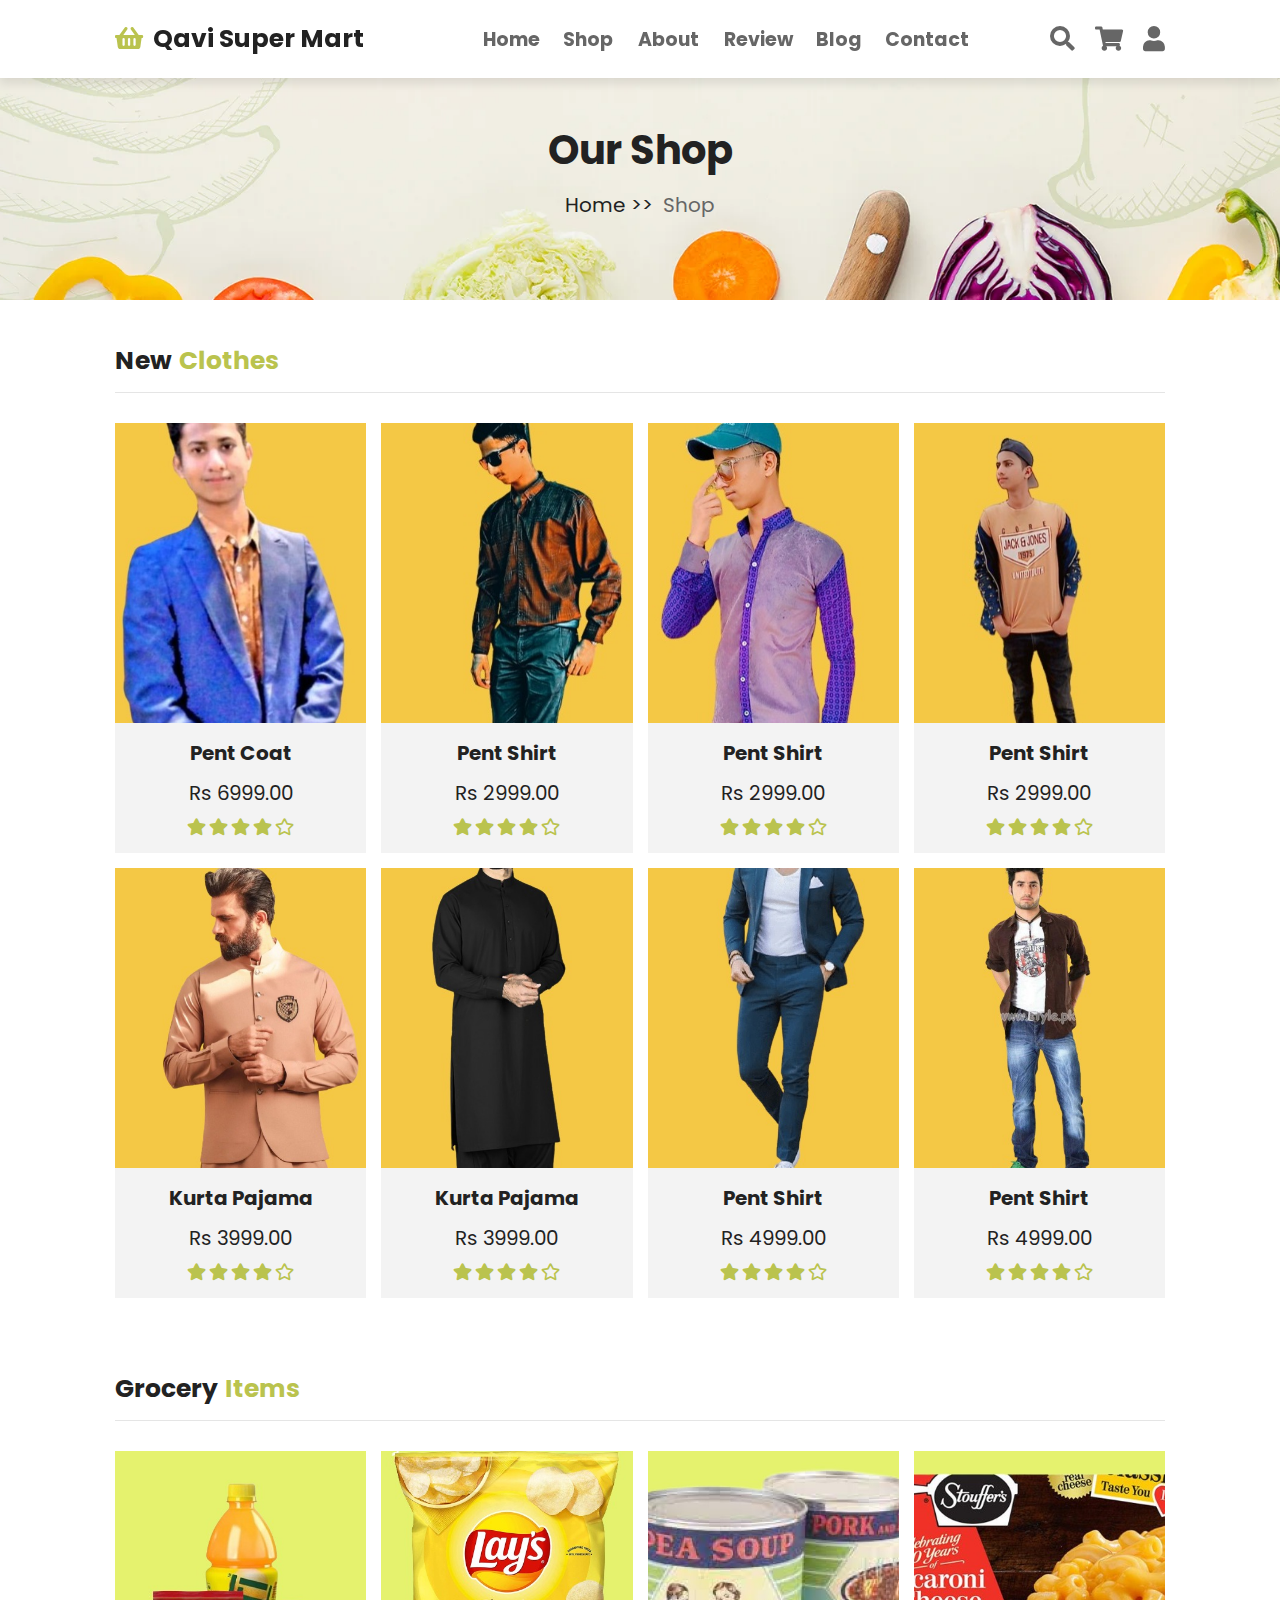
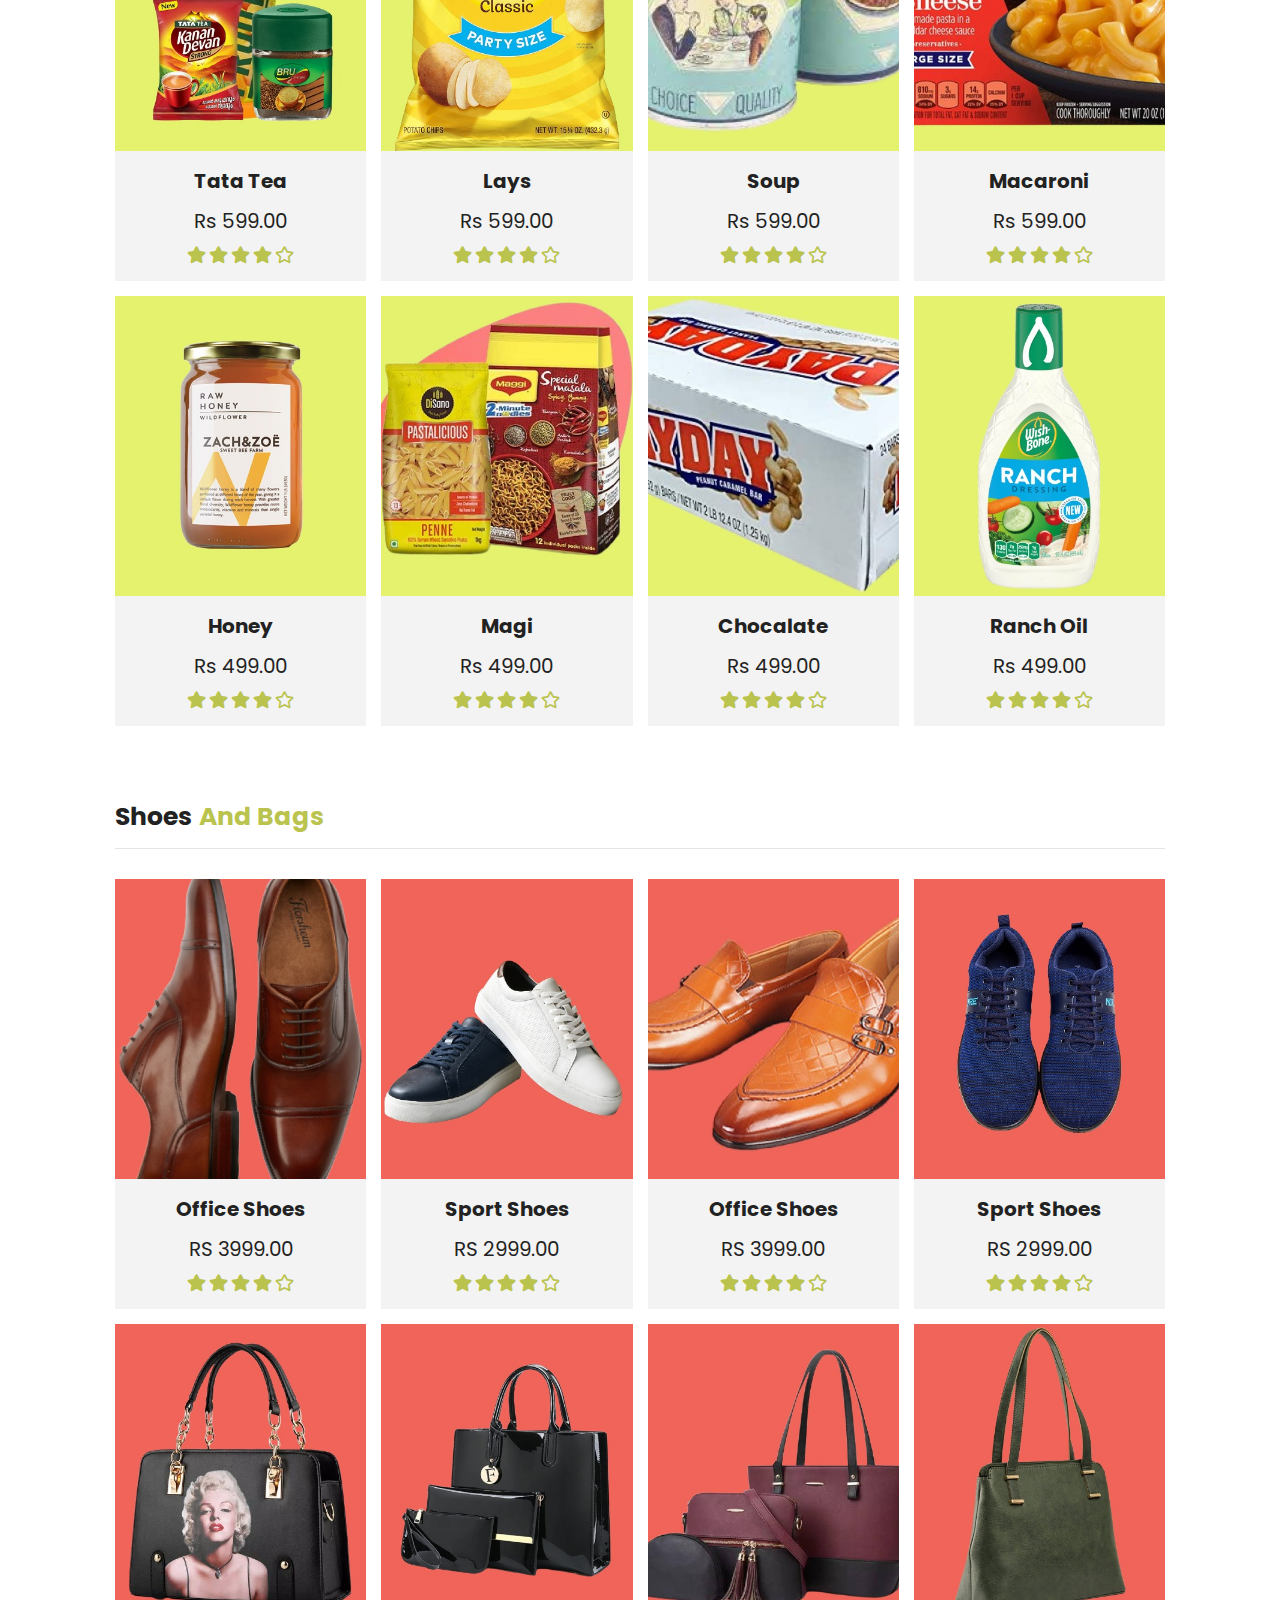
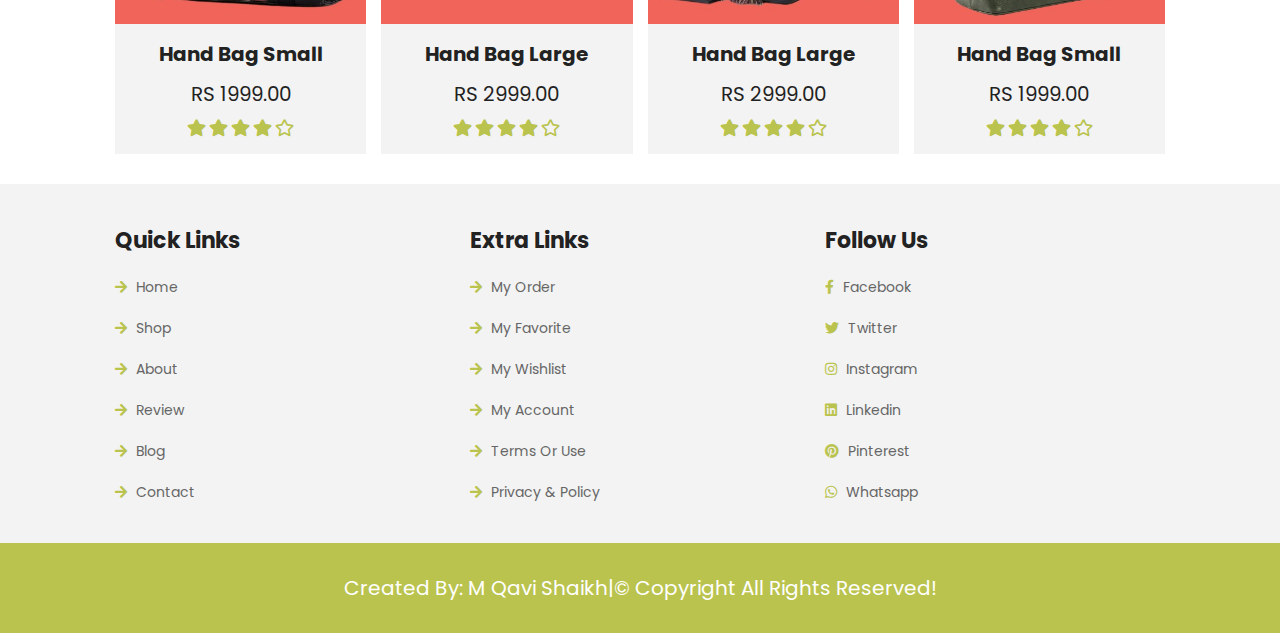
<file: shop.html>
<!DOCTYPE html>
<html lang="en">
<head>
    <meta charset="UTF-8">
    <meta http-equiv="X-UA-Compatible" content="IE=edge">
    <meta name="viewport" content="width=device-width, initial-scale=1.0">
    <title>Qavi Super Mart.com</title>

    <!-- font awesome cdn link  -->
    <link rel="stylesheet" href="https://cdnjs.cloudflare.com/ajax/libs/font-awesome/5.15.4/css/all.min.css">

    <!-- custom css file link  -->
    <link rel="stylesheet" href="style.css">

    <script>
        alert("Well Come To" + "\n" +  "Qavi Super Mart" + "\n" + "You Are on Shop Page");

      
    </script>

</head>
<body id="scro">
    
<!-- header section starts  -->

<header class="header">

    <a href="index.html" class="logo"> <i class="fas fa-shopping-basket"></i> Qavi Super Mart</a>
    
    <!--move to up buttom-->
<div class="scroll-button">
    <a href="#home"><i class="fas fa-arrow-up"></i></a>
</div>

    <nav class="navbar">
        <a href="index.html"><b> home</b></a>
        <a href="shop.html"><b>shop</b> </a>
        <a href="about.html"><b>about</b> </a>
        <a href="review.html"><b>review</b></a>
        <a href="blog.html"><b>blog</b></a>
        <a href="contact.html"><b>contact</b></a>
    </nav>

    <div class="icons">
        <div id="menu-btn" class="fas fa-bars"></div>
        <div id="search-btn" class="fas fa-search"></div>
        <div id="cart-btn" class="fas fa-shopping-cart"></div>
        <div id="login-btn" class="fas fa-user"></div>
    </div>

    <form action="" class="search-form">
        <input type="search" placeholder="search here..." id="search-box">
        <label for="search-box" class="fas fa-search"></label>
    </form>

    <div class="shopping-cart">
        <div class="box">
            <i class="fas fa-times"></i>
            <img src="clothes/cl2.jpg" alt="">
            <div class="content">
                <h3>clothes</h3>
                <span class="quantity">1</span>
                <span class="multiply">x</span>
                <span class="price">Rs 2,999.00</span>
            </div>
        </div>
        <div class="box">
            <i class="fas fa-times"></i>
            <img src="foods/fo2.jpg" alt="">
            <div class="content">
                <h3>lays</h3>
                <span class="quantity">1</span>
                <span class="multiply">x</span>
                <span class="price">Rs 599.00</span>
            </div>
        </div>
        <div class="box">
            <i class="fas fa-times"></i>
            <img src="shoes/sh1.jpg" alt="">
            <div class="content">
                <h3>office shoes</h3>
                <span class="quantity">1</span>
                <span class="multiply">x</span>
                <span class="price">RS 3,999.00</span>
            </div>
        </div>
        <h3 class="total"> total : <span>Rs 7,597.00</span> </h3>
        <a href="#" class="btn">checkout cart</a>
    </div>

    <form action="" class="login-form">
        <h3>login form</h3>
        <input type="email" placeholder="Enter your email" class="box">
        <input type="password" placeholder="Enter your password" class="box">
        <div class="remember">
            <input type="checkbox" name="" id="remember-me">
            <label for="remember-me">remember me</label>
        </div>
        <input type="submit" value="login now" class="btn">
        <p>forget password? <a href="#">click here</a></p>
        <p>don't have an account? <a href="#">create one</a></p>
    </form>

</header>


<!-- header section ends -->

<div class="heading" id="home">
    <h1>our shop</h1>
    <p> <a href="index.html">home >></a> shop </p>
</div>



<section class="products" >

    <h1 class="title"> new<span>clothes</span>  </h1>

    <div class="box-container">

        <div class="box">
            <div class="icons">
                <a href="#" onclick="cart1()" class="fas fa-shopping-cart"></a>
                <a href="#" onclick="fav()" class="fas fa-heart"></a>
                <a href="#" onclick="eyeb()" class="fas fa-eye"></a>
            </div>
            <div class="image">
                <img src="clothes/cl1.jpg" alt="">
            </div>
            <div class="content">
                <h3>pent coat</h3>
                <div class="price">Rs 6999.00</div>
                <div class="stars">
                    <i onclick="star1()" class="fas fa-star"></i>
                    <i onclick="star2()" class="fas fa-star"></i>
                    <i onclick="star3()" class="fas fa-star"></i>
                    <i onclick="star4()" class="fas fa-star"></i>
                    <i onclick="star4()" class="far fa-star"></i>
                </div>
            </div>
        </div>

        <div class="box">
            <div class="icons">
                <a href="#" onclick="cart1()" class="fas fa-shopping-cart"></a>
                <a href="#" onclick="fav()" class="fas fa-heart"></a>
                <a href="#" onclick="eyeb()" class="fas fa-eye"></a>
            </div>
            <div class="image">
                <img src="clothes/cl2.jpg" alt="">
            </div>
            <div class="content">
                <h3>Pent Shirt</h3>
                <div class="price">Rs 2999.00</div>
                <div class="stars">
                    <i onclick="star1()" class="fas fa-star"></i>
                    <i onclick="star2()" class="fas fa-star"></i>
                    <i onclick="star3()" class="fas fa-star"></i>
                    <i onclick="star4()" class="fas fa-star"></i>
                    <i onclick="star5()" class="far fa-star"></i>
                </div>
            </div>
        </div>


        <div class="box">
            <div class="icons">
                <a href="#" onclick="cart1()" class="fas fa-shopping-cart"></a>
                <a href="#" onclick="fav()" class="fas fa-heart"></a>
                <a href="#" onclick="eyeb()" class="fas fa-eye"></a>
            </div>
            <div class="image">
                <img src="clothes/cl3.jpg" alt="">
            </div>
            <div class="content">
                <h3>Pent Shirt</h3>
                <div class="price">Rs 2999.00</div>
                <div class="stars">
                    <i onclick="start1()" class="fas fa-star"></i>
                    <i onclick="start2()" class="fas fa-star"></i>
                    <i onclick="start3()" class="fas fa-star"></i>
                    <i onclick="start4()" class="fas fa-star"></i>
                    <i onclick="start5()" class="far fa-star"></i>
                </div>
            </div>
        </div>

        <div class="box">
            <div class="icons">
                <a href="#" onclick="cart1()" class="fas fa-shopping-cart"></a>
                <a href="#" onclick="fav()" class="fas fa-heart"></a>
                <a href="#" onclick="eyeb()" class="fas fa-eye"></a>
            </div>
            <div class="image">
                <img src="clothes/cl4.jpg" alt="">
            </div>
            <div class="content">
                <h3>Pent Shirt</h3>
                <div class="price">Rs 2999.00</div>
                <div class="stars">
                    <i onclick="start1()" class="fas fa-star"></i>
                    <i onclick="start2()" class="fas fa-star"></i>
                    <i onclick="start3()" class="fas fa-star"></i>
                    <i onclick="start4()" class="fas fa-star"></i>
                    <i onclick="start5()" class="far fa-star"></i>
                </div>
            </div>
        </div>


        <div class="box">
            <div class="icons">
                <a href="#"onclick="cart1()"  class="fas fa-shopping-cart"></a>
                <a href="#" onclick="fav()" class="fas fa-heart"></a>
                <a href="#" onclick="eyeb()" class="fas fa-eye"></a>
            </div>
            <div class="image">
                <img src="clothes/cl5.jpg" alt="">
            </div>
            <div class="content">
                <h3>Kurta Pajama</h3>
                <div class="price">Rs 3999.00</div>
                <div class="stars">
                    <i onclick="star1()" class="fas fa-star"></i>
                    <i onclick="star2()" class="fas fa-star"></i>
                    <i onclick="star3()" class="fas fa-star"></i>
                    <i onclick="star4()" class="fas fa-star"></i>
                    <i onclick="star5()" class="far fa-star"></i>
                </div>
            </div>
        </div>

        <div class="box">
            <div class="icons">
                <a href="#" onclick="cart1()" class="fas fa-shopping-cart"></a>
                <a href="#" onclick="fav()" class="fas fa-heart"></a>
                <a href="#" onclick="eyeb()" class="fas fa-eye"></a>
            </div>
            <div class="image">
                <img src="clothes/cl6.jpg" alt="">
            </div>
            <div class="content">
                <h3>Kurta Pajama</h3>
                <div class="price">Rs 3999.00</div>
                <div class="stars">
                    <i onclick="star1()" class="fas fa-star"></i>
                    <i onclick="star2()" class="fas fa-star"></i>
                    <i onclick="star3()" class="fas fa-star"></i>
                    <i onclick="star4()" class="fas fa-star"></i>
                    <i onclick="star5()" class="far fa-star"></i>
                </div>
            </div>
        </div>

        <div class="box">
            <div class="icons">
                <a href="#" onclick="cart1()" class="fas fa-shopping-cart"></a>
                <a href="#" onclick="fav()" class="fas fa-heart"></a>
                <a href="#" onclick="eyeb()" class="fas fa-eye"></a>
            </div>
            <div class="image">
                <img src="clothes/cl7.jpg" alt="">
            </div>
            <div class="content">
                <h3>Pent Shirt</h3>
                <div class="price">Rs 4999.00</div>
                <div class="stars">
                    <i onclick="star1()" class="fas fa-star"></i>
                    <i onclick="star2()" class="fas fa-star"></i>
                    <i onclick="star3()" class="fas fa-star"></i>
                    <i onclick="star4()" class="fas fa-star"></i>
                    <i onclick="star5()" class="far fa-star"></i>
                </div>
            </div>
        </div>

        <div class="box">
            <div class="icons">
                <a href="#" onclick="cart1()" class="fas fa-shopping-cart"></a>
                <a href="#" onclick="fav()" class="fas fa-heart"></a>
                <a href="#" onclick="eyeb()" class="fas fa-eye"></a>
            </div>
            <div class="image">
                <img src="clothes/cl8.jpg" alt="">
            </div>
            <div class="content">
                <h3>Pent Shirt</h3>
                <div class="price">Rs 4999.00</div>
                <div class="stars">
                    <i onclick="star1()" class="fas fa-star"></i>
                    <i onclick="star2()" class="fas fa-star"></i>
                    <i onclick="star3()" class="fas fa-star"></i>
                    <i onclick="star4()" class="fas fa-star"></i>
                    <i onclick="star5()" class="far fa-star"></i>
                </div>
            </div>
        </div>
    </div>

</section>

<section class="products">

        <h1 class="title"> grocery <span>items</span>  </h1>
        <div class="box-container">

        <div class="box">
            <div class="icons">
                <a href="#" onclick="cart1()" class="fas fa-shopping-cart"></a>
                <a href="#" onclick="fav()" class="fas fa-heart"></a>
                <a href="#" onclick="eyeb()" class="fas fa-eye"></a>
            </div>
            <div class="image">
                <img src="foods/fo1.jpg" alt="">
            </div>
            <div class="content">
                <h3>Tata Tea</h3>
                <div class="price">Rs 599.00</div>
                <div class="stars">
                    <i onclick="star1()" class="fas fa-star"></i>
                    <i onclick="star2()" class="fas fa-star"></i>
                    <i onclick="star3()" class="fas fa-star"></i>
                    <i onclick="star4()" class="fas fa-star"></i>
                    <i onclick="star5()" class="far fa-star"></i>
                </div>
            </div>
        </div>

        <div class="box">
            <div class="icons">
                <a href="#" onclick="cart1()" class="fas fa-shopping-cart"></a>
                <a href="#" onclick="fav()" class="fas fa-heart"></a>
                <a href="#" onclick="eyeb()" class="fas fa-eye"></a>
            </div>
            <div class="image">
                <img src="foods/fo2.jpg" alt="">
            </div>
            <div class="content">
                <h3>lays</h3>
                <div class="price">Rs 599.00</div>
                <div class="stars">
                    <i onclick="star1()" class="fas fa-star"></i>
                    <i onclick="star2()" class="fas fa-star"></i>
                    <i onclick="star3()" class="fas fa-star"></i>
                    <i onclick="star4()" class="fas fa-star"></i>
                    <i onclick="star5()" class="far fa-star"></i>
                </div>
            </div>
        </div>

        <div class="box">
            <div class="icons">
                <a href="#" onclick="cart1()" class="fas fa-shopping-cart"></a>
                <a href="#" onclick="fav()" class="fas fa-heart"></a>
                <a href="#" onclick="eyeb()" class="fas fa-eye"></a>
            </div>
            <div class="image">
                <img src="foods/fo3.jpg" alt="">
            </div>
            <div class="content">
                <h3>Soup</h3>
                <div class="price">Rs 599.00</div>
                <div class="stars">
                    <i onclick="star1()" class="fas fa-star"></i>
                    <i onclick="star2()" class="fas fa-star"></i>
                    <i onclick="star3()" class="fas fa-star"></i>
                    <i onclick="star4()" class="fas fa-star"></i>
                    <i onclick="star5()" class="far fa-star"></i>
                </div>
            </div>
        </div>

        <div class="box">
            <div class="icons">
                <a href="#" onclick="cart1()" class="fas fa-shopping-cart"></a>
                <a href="#" onclick="fav()" class="fas fa-heart"></a>
                <a href="#" onclick="eyeb()" class="fas fa-eye"></a>
            </div>
            <div class="image">
                <img src="foods/fo4.jpg" alt="">
            </div>
            <div class="content">
                <h3>macaroni</h3>
                <div class="price">Rs 599.00</div>
                <div class="stars">
                    <i onclick="star1()" class="fas fa-star"></i>
                    <i onclick="star2()" class="fas fa-star"></i>
                    <i onclick="star3()" class="fas fa-star"></i>
                    <i onclick="star4()" class="fas fa-star"></i>
                    <i onclick="star5()" class="far fa-star"></i>
                </div>
            </div>
        </div>

        <div class="box">
            <div class="icons">
                <a href="#" onclick="cart1()" class="fas fa-shopping-cart"></a>
                <a href="#" onclick="fav()" class="fas fa-heart"></a>
                <a href="#" onclick="eyeb()" class="fas fa-eye"></a>
            </div>
            <div class="image">
                <img src="foods/fo5.jpg" alt="">
            </div>
            <div class="content">
                <h3>Honey</h3>
                <div class="price">Rs 499.00</div>
                <div class="stars">
                    <i onclick="star1()" class="fas fa-star"></i>
                    <i onclick="star2()" class="fas fa-star"></i>
                    <i onclick="star3()" class="fas fa-star"></i>
                    <i onclick="star4()" class="fas fa-star"></i>
                    <i onclick="star5()" class="far fa-star"></i>
                </div>
            </div>
        </div>

        <div class="box">
            <div class="icons">
                <a href="#" onclick="cart1()" class="fas fa-shopping-cart"></a>
                <a href="#" onclick="fav()" class="fas fa-heart"></a>
                <a href="#" onclick="eyeb()" class="fas fa-eye"></a>
            </div>
            <div class="image">
                <img src="foods/fo6.jpg" alt="">
            </div>
            <div class="content">
                <h3>magi</h3>
                <div class="price">Rs 499.00</div>
                <div class="stars">
                    <i onclick="star1()" class="fas fa-star"></i>
                    <i onclick="star2()" class="fas fa-star"></i>
                    <i onclick="star3()" class="fas fa-star"></i>
                    <i onclick="star4()" class="fas fa-star"></i>
                    <i onclick="star5()" class="far fa-star"></i>
                </div>
            </div>
        </div>

        <div class="box">
            <div class="icons">
                <a href="#" onclick="cart1()" class="fas fa-shopping-cart"></a>
                <a href="#" onclick="fav()" class="fas fa-heart"></a>
                <a href="#" onclick="eyeb()" class="fas fa-eye"></a>
            </div>
            <div class="image">
                <img src="foods/fo7.jpg" alt="">
            </div>
            <div class="content">
                <h3>chocalate</h3>
                <div class="price">Rs 499.00</div>
                <div class="stars">
                    <i onclick="star1()" class="fas fa-star"></i>
                    <i onclick="star2()" class="fas fa-star"></i>
                    <i onclick="star3()" class="fas fa-star"></i>
                    <i onclick="star4()" class="fas fa-star"></i>
                    <i onclick="star5()" class="far fa-star"></i>
                </div>
            </div>
        </div>

        <div class="box">
            <div class="icons">
                <a href="#" onclick="cart1()" class="fas fa-shopping-cart"></a>
                <a href="#" onclick="fav()" class="fas fa-heart"></a>
                <a href="#" onclick="eyeb()" class="fas fa-eye"></a>
            </div>
            <div class="image">
                <img src="foods/fo8.jpg" alt="">
            </div>
            <div class="content">
                <h3>Ranch Oil</h3>
                <div class="price">Rs 499.00</div>
                <div class="stars">
                    <i onclick="star1()" class="fas fa-star"></i>
                    <i onclick="star2()" class="fas fa-star"></i>
                    <i onclick="star3()" class="fas fa-star"></i>
                    <i onclick="star4()" class="fas fa-star"></i>
                    <i onclick="star5()" class="far fa-star"></i>
                </div>
            </div>
        </div>
        </div>
        </section>



        <section class="products">

            <h1 class="title"> shoes<span>and bags</span>  </h1>
        
            <div class="box-container">

        <div class="box">
            <div class="icons">
                <a href="#" onclick="cart1()" class="fas fa-shopping-cart"></a>
                <a href="#" onclick="fav()" class="fas fa-heart"></a>
                <a href="#" onclick="eyeb()" class="fas fa-eye"></a>
            </div>
            <div class="image">
                <img src="shoes/sh1.jpg" alt="">
            </div>
            <div class="content">
                <h3>office shoes</h3>
                <div class="price">RS 3999.00</div>
                <div class="stars">
                    <i onclick="star1()" class="fas fa-star"></i>
                    <i onclick="star2()" class="fas fa-star"></i>
                    <i onclick="star3()" class="fas fa-star"></i>
                    <i onclick="star4()" class="fas fa-star"></i>
                    <i onclick="star5()" class="far fa-star"></i>
                </div>
            </div>
        </div>

        <div class="box">
            <div class="icons">
                <a href="#" onclick="cart1()" class="fas fa-shopping-cart"></a>
                <a href="#" onclick="fav()" class="fas fa-heart"></a>
                <a href="#" onclick="eyeb()" class="fas fa-eye"></a>
            </div>
            <div class="image">
                <img src="shoes/sh2.jpg" alt="">
            </div>
            <div class="content">
                <h3>sport shoes</h3>
                <div class="price">RS 2999.00</div>
                <div class="stars">
                    <i onclick="star1()" class="fas fa-star"></i>
                    <i onclick="star2()" class="fas fa-star"></i>
                    <i onclick="star3()" class="fas fa-star"></i>
                    <i onclick="star4()" class="fas fa-star"></i>
                    <i onclick="star5()" class="far fa-star"></i>
                </div>
            </div>
        </div>

        <div class="box">
            <div class="icons">
                <a href="#" onclick="cart1()" class="fas fa-shopping-cart"></a>
                <a href="#" onclick="fav()" class="fas fa-heart"></a>
                <a href="#" onclick="eyeb()" class="fas fa-eye"></a>
            </div>
            <div class="image">
                <img src="shoes/sh3.jpg" alt="">
            </div>
            <div class="content">
                <h3>office shoes</h3>
                <div class="price">RS 3999.00</div>
                <div class="stars">
                    <i onclick="star1()" class="fas fa-star"></i>
                    <i onclick="star2()" class="fas fa-star"></i>
                    <i onclick="star3()" class="fas fa-star"></i>
                    <i onclick="star4()" class="fas fa-star"></i>
                    <i onclick="star5()" class="far fa-star"></i>
                </div>
            </div>
        </div>

        <div class="box">
            <div class="icons">
                <a href="#" onclick="cart1()" class="fas fa-shopping-cart"></a>
                <a href="#" onclick="fav()" class="fas fa-heart"></a>
                <a href="#" onclick="eyeb()" class="fas fa-eye"></a>
            </div>
            <div class="image">
                <img src="shoes/sh4.jpg" alt="">
            </div>
            <div class="content">
                <h3>sport shoes</h3>
                <div class="price">RS 2999.00</div>
                <div class="stars">
                    <i onclick="star1()" class="fas fa-star"></i>
                    <i onclick="star2()" class="fas fa-star"></i>
                    <i onclick="star3()" class="fas fa-star"></i>
                    <i onclick="star4()" class="fas fa-star"></i>
                    <i onclick="star5()" class="far fa-star"></i>
                </div>
            </div>
        </div>

        <div class="box">
            <div class="icons">
                <a href="#" onclick="cart1()" class="fas fa-shopping-cart"></a>
                <a href="#" onclick="fav()" class="fas fa-heart"></a>
                <a href="#" onclick="eyeb()" class="fas fa-eye"></a>
            </div>
            <div class="image">
                <img src="shoes/sh5.jpg" alt="">
            </div>
            <div class="content">
                <h3>hand bag small</h3>
                <div class="price">RS 1999.00</div>
                <div class="stars">
                    <i onclick="star1()" class="fas fa-star"></i>
                    <i onclick="star2()" class="fas fa-star"></i>
                    <i onclick="star3()" class="fas fa-star"></i>
                    <i onclick="star4()" class="fas fa-star"></i>
                    <i onclick="star5()" class="far fa-star"></i>
                </div>
            </div>
        </div>

        

        <div class="box">
            <div class="icons">
                <a href="#" onclick="cart1()" class="fas fa-shopping-cart"></a>
                <a href="#" onclick="fav()" class="fas fa-heart"></a>
                <a href="#" onclick="eyeb()" class="fas fa-eye"></a>
            </div>
            <div class="image">
                <img src="shoes/sh6.jpg" alt="">
            </div>
            <div class="content">
                <h3>hand bag large</h3>
                <div class="price">RS 2999.00</div>
                <div class="stars">
                    <i onclick="star1()" class="fas fa-star"></i>
                    <i onclick="star2()" class="fas fa-star"></i>
                    <i onclick="star3()" class="fas fa-star"></i>
                    <i onclick="star4()" class="fas fa-star"></i>
                    <i onclick="star5()" class="far fa-star"></i>
                </div>
            </div>
        </div>

        <div class="box">
            <div class="icons">
                <a href="#" onclick="cart1()" class="fas fa-shopping-cart"></a>
                <a href="#" onclick="fav()" class="fas fa-heart"></a>
                <a href="#" onclick="eyeb()" class="fas fa-eye"></a>
            </div>
            <div class="image">
                <img src="shoes/sh7.jpg" alt="">
            </div>
            <div class="content">
                <h3>hand bag large</h3>
                <div class="price">RS 2999.00</div>
                <div class="stars">
                    <i onclick="star1()" class="fas fa-star"></i>
                    <i onclick="star2()" class="fas fa-star"></i>
                    <i onclick="star3()" class="fas fa-star"></i>
                    <i onclick="star4()" class="fas fa-star"></i>
                    <i onclick="star5()" class="far fa-star"></i>
                </div>
            </div>
        </div>

        <div class="box">
            <div class="icons">
                <a href="#" onclick="cart1()" class="fas fa-shopping-cart"></a>
                <a href="#" onclick="fav()" class="fas fa-heart"></a>
                <a href="#" onclick="eyeb()" class="fas fa-eye"></a>
            </div>
            <div class="image">
                <img src="shoes/sh8.jpg" alt="">
            </div>
            <div class="content">
                <h3>hand bag small</h3>
                <div class="price">RS 1999.00</div>
                <div class="stars">
                    <i onclick="star1()" class="fas fa-star"></i>
                    <i onclick="star2()" class="fas fa-star"></i>
                    <i onclick="star3()" class="fas fa-star"></i>
                    <i onclick="star4()" class="fas fa-star"></i>
                    <i onclick="star5()" class="far fa-star"></i>
                </div>
            </div>
        </div>

    </div>

</section>






















<!-- footer section starts  -->

<section class="footer">

    <div class="box-container">

        <div class="box">
            <h3>quick links</h3>
            <a href="index.html"> <i class="fas fa-arrow-right"></i> home</a>
            <a href="shop.html"> <i class="fas fa-arrow-right"></i> shop</a>
            <a href="about.html"> <i class="fas fa-arrow-right"></i> about</a>
            <a href="review.html"> <i class="fas fa-arrow-right"></i> review</a>
            <a href="blog.html"> <i class="fas fa-arrow-right"></i> blog</a>
            <a href="contact.html"> <i class="fas fa-arrow-right"></i> contact</a>
        </div>

        <div class="box">
            <h3>extra links</h3>
            <a href="#"> <i class="fas fa-arrow-right"></i> my order </a>
            <a href="#"> <i class="fas fa-arrow-right"></i> my favorite </a>
            <a href="#"> <i class="fas fa-arrow-right"></i> my wishlist </a>
            <a href="#"> <i class="fas fa-arrow-right"></i> my account </a>
            <a href="#"> <i class="fas fa-arrow-right"></i> terms or use </a>
            <a href="#"> <i class="fas fa-arrow-right"></i> privacy & policy </a>
        </div>

        <div class="box">
            <h3>follow us</h3>
            <a href="#"> <i class="fab fa-facebook-f"></i> facebook </a>
            <a href="#"> <i class="fab fa-twitter"></i> twitter </a>
            <a href="#"> <i class="fab fa-instagram"></i> instagram </a>
            <a href="#"> <i class="fab fa-linkedin"></i> linkedin </a>
            <a href="#"> <i class="fab fa-pinterest"></i> pinterest </a>
            <a href="#"> <i class="fab fa-whatsapp"></i> whatsapp </a>
        </div>

    

    </div>

</section>

<section class="credit">Created by: M Qavi Shaikh|&copy; copyright all rights reserved!</section>

<!-- footer section ends -->













<!-- custom css file link  -->
<script src="script.js"></script>

</body>
</html>
</file>
<file: style.css>
@import url("https://fonts.googleapis.com/css2?family=Poppins:wght@100;300;400;500;600&display=swap");
* {
  font-family: "Poppins", sans-serif;
  margin: 0;
  padding: 0;
  box-sizing: border-box;
  outline: none;
  border: none;
  text-decoration: none;
  text-transform: capitalize;
  transition: 0.2s linear;
}

html {
  font-size: 62.5%;
  overflow-x: hidden;
  scroll-behavior: smooth;
}

section {
  padding: 3rem 9%;
}

.heading {
  background: url(heading-bg.jpg) no-repeat;
  background-size: cover;
  background-position: center;
  text-align: center;
  padding-top: 12rem;
  padding-bottom: 8rem;
}
.heading h1 {
  color: #222;
  font-size: 4rem;
}
.heading p {
  padding-top: 1rem;
  font-size: 2rem;
  color: #666;
}
.heading p a {
  color: #222;
  padding-right: 0.5rem;
}
.heading p a:hover {
  color: #bac34e;
}

.title {
  display: flex;
  align-items: center;
  font-size: 2.5rem;
  margin-bottom: 3rem;
  padding: 1.2rem 0;
  border-bottom: 0.1rem solid rgba(0, 0, 0, 0.1);
  color: #222;
}
.title span {
  color: #bac34e;
  padding-left: 0.7rem;
}
.title a {
  margin-left: auto;
  color: #666;
  font-size: 1.5rem;
}
.title a:hover {
  color: #bac34e;
}

.btn {
  margin-top: 1rem;
  display: inline-block;
  padding: 0.8rem 3rem;
  background: #bac34e;
  color: #fff;
  font-size: 1.7rem;
  cursor: pointer;
}
.btn:hover {
  background: #222;
}

.header {
  position: fixed;
  top: 0;
  left: 0;
  right: 0;
  z-index: 1000;
  background: #fff;
  box-shadow: 0 0.5rem 1rem rgba(0, 0, 0, 0.1);
  display: flex;
  align-items: center;
  justify-content: space-between;
  padding: 2rem 9%;
}
.header .logo {
  font-size: 2.5rem;
  font-weight: bolder;
  color: #222;
}
.header .logo i {
  color: #bac34e;
  padding-right: 0.5rem;
}
.header .navbar a {
  font-size: 1.9rem;
  color: #666;
  margin: 0 1rem;
}
.header .navbar a:hover {
  color: #bac34e;
}

.header .icons div {
  font-size: 2.5rem;
  margin-left: 1.7rem;
  cursor: pointer;
  color: #666;
}
.header .icons div:hover {
  color: #bac34e;
}
.fav{
  width: 50px;
}
.header .search-form {
  position: absolute;
  top: -115%;
  right: 2rem;
  width: 50rem;
  border-radius: 0.5rem;
  display: flex;
  align-items: center;
  height: 5.5rem;
  box-shadow: 0 0.5rem 1rem rgba(0, 0, 0, 0.1);
  background: #fff;
}
.header .search-form.active {
  top: 115%;
}
.header .search-form input {
  height: 100%;
  width: 100%;
  padding: 0 1.2rem;
  font-size: 1.6rem;
  color: #222;
  text-transform: none;
}
.header .search-form label {
  font-size: 2.5rem;
  margin-right: 1.7rem;
  cursor: pointer;
  color: #666;
}
.header .search-form label:hover {
  color: #bac34e;
}
.header .shopping-cart {
  position: absolute;
  top: 115%;
  right: -105%;
  background: #fff;
  border-radius: 0.5rem;
  box-shadow: 0 0.5rem 1rem rgba(0, 0, 0, 0.1);
  width: 35rem;
  padding: 2rem;
}
.header .shopping-cart.active {
  right: 2rem;
  transition: 0.4s linear;
}
.header .shopping-cart .box {
  display: flex;
  align-items: center;
  gap: 1.5rem;
  margin-bottom: 1.5rem;
  position: relative;
}
.header .shopping-cart .box .fa-times {
  position: absolute;
  top: 50%;
  right: 2rem;
  transform: translateY(-50%);
  font-size: 2rem;
  color: #666;
  cursor: pointer;
}
.header .shopping-cart .box .fa-times:hover {
  color: #bac34e;
}
.header .shopping-cart .box img {
  height: 10rem;
}
.header .shopping-cart .box .content h3 {
  font-size: 1.7rem;
  padding-bottom: 0.5rem;
  color: #222;
}
.header .shopping-cart .box .content span {
  font-size: 1.5rem;
  color: #666;
}
.header .shopping-cart .box .content span.multiply {
  margin: 0 0.5rem;
}
.header .shopping-cart .total {
  color: #666;
  text-align: center;
  font-size: 2.2rem;
}
.header .shopping-cart .total span {
  color: #222;
}
.header .shopping-cart .btn {
  text-align: center;
  width: 100%;
}
.header .login-form {
  position: absolute;
  top: 115%;
  right: -105%;
  background: #fff;
  border-radius: 0.5rem;
  box-shadow: 0 0.5rem 1rem rgba(0, 0, 0, 0.1);
  width: 35rem;
  padding: 2rem;
}
.header .login-form.active {
  right: 2rem;
  transition: 0.4s linear;
}
.header .login-form h3 {
  color: #222;
  text-transform: uppercase;
  font-size: 2.2rem;
  text-align: center;
  margin-bottom: 0.7rem;
}
.header .login-form .box {
  margin: 0.7rem 0;
  border: 0.1rem solid rgba(0, 0, 0, 0.1);
  padding: 1rem 1.2rem;
  font-size: 1.5rem;
  color: #222;
  text-transform: none;
  width: 100%;
}
.header .login-form .remember {
  display: flex;
  align-items: center;
  gap: 0.5rem;
  margin: 0.7rem 0;
}
.header .login-form .remember label {
  font-size: 1.5rem;
  color: #666;
  cursor: pointer;
}
.header .login-form .btn {
  margin: 1rem 0;
  width: 100%;
  text-align: center;
}
.header .login-form p {
  color: #666;
  padding-top: 0.7rem;
  font-size: 1.4rem;
}
.header .login-form p a {
  color: #bac34e;
}
.header .login-form p a:hover {
  text-decoration: underline;
}

#menu-btn {
  display: none;
}

@-webkit-keyframes fadeLeft {
  0% {
    transform: translateX(-5rem);
    opacity: 0;
  }
}

@keyframes fadeLeft {
  0% {
    transform: translateX(-5rem);
    opacity: 0;
  }
}
@-webkit-keyframes fadeUp {
  0% {
    transform: scale(0.5);
    opacity: 0;
  }
}
@keyframes fadeUp {
  0% {
    transform: scale(0.5);
    opacity: 0;
  }
}
.home {
  padding-top: 14rem;
  background: url(home-bg.jpg) no-repeat;
  background-size: cover;
  background-position: center;
  position: relative;
}
.home .slides-container .slide {
  display: flex;
  align-items: center;
  flex-wrap: wrap;
  gap: 1.5rem;
  display: none;
}
.home .slides-container .slide.active {
  display: flex;
}
.home .slides-container .slide .content {
  flex: 1 1 40rem;
  -webkit-animation: fadeLeft 0.4s linear 0.4s backwards;
          animation: fadeLeft 0.4s linear 0.4s backwards;
}
.home .slides-container .slide .content span {
  color: #666;
  font-size: 2.5rem;
}
.home .slides-container .slide .content h3 {
  font-size: 6rem;
  color: #222;
  padding: 0.5rem 0;
}
.home .slides-container .slide .content h3:hover {
  color: #bac34e;
}
.home .slides-container .slide .image {
  flex: 1 1 40rem;
  margin: 3rem 0;
}
.home .slides-container .slide .image img {
  width: 100%;
  -webkit-animation: fadeUp 0.4s linear;
          animation: fadeUp 0.4s linear;
}
.home #next-slide,
.home #prev-slide {
  position: absolute;
  top: 50%;
  transform: translateY(-50%);
  height: 5rem;
  width: 5rem;
  line-height: 5rem;
  box-shadow: 0 0.5rem 1rem rgba(0, 0, 0, 0.1);
  text-align: center;
  background: #fff;
  font-size: 3rem;
  color: #222;
  cursor: pointer;
}
.home #next-slide:hover,
.home #prev-slide:hover {
  background: #bac34e;
  color: #fff;
}
.home #prev-slide {
  left: 2rem;
}
.home #next-slide {
  right: 2rem;
}

.banner-container {
  display: grid;
  grid-template-columns: repeat(auto-fit, minmax(32rem, 1fr));
  gap: 1.5rem;
}
.banner-container .banner {
  position: relative;
  height: 25rem;
  overflow: hidden;
}
.banner-container .banner:hover img {
  transform: scale(1.2);
}
.banner-container .banner img {
  height: 100%;
  width: 100%;
  -o-object-fit: cover;
     object-fit: cover;
}
.banner-container .banner .content {
  position: absolute;
  top: 50%;
  left: 2rem;
  transform: translateY(-50%);
}
.banner-container .banner .content span {
  color: #666;
  font-size: 1.5rem;
}
.banner-container .banner .content h3 {
  font-size: 2rem;
  padding-top: 0.5rem;
  color: #222;
}
.banner-container .banner .content h3:hover {
  font-size: 3.5rem;
}
.banner-container .banner .content .btn {
  padding: 0.8rem 2.5rem;
}

.category .box-container {
  display: grid;
  grid-template-columns: repeat(auto-fit, minmax(16rem, 1fr));
  gap: 1.5rem;
  padding: 4rem 0;
}
.category .box-container .box {
  text-align: center;
}
.category .box-container .box img {
  height: 15rem;
}
.category .box-container .box h3 {
  font-size: 2rem;
  margin: 1rem 0;
  color: #666;
}
.category .box-container .box:hover h3 {
  color: #bac34e;
}

.products .box-container {
  display: grid;
  grid-template-columns: repeat(auto-fit, minmax(25rem, 1fr));
  gap: 1.5rem;
}
.products .box-container .box {
  position: relative;
  background: #f3f3f3;
  text-align: center;
  overflow: hidden;
}
.products .box-container .box:hover .icons {
  top: 0;
}
.products .box-container .box .icons {
  position: absolute;
  top: -105%;
  left: 0;
  height: 30rem;
  width: 100%;
  display: flex;
  align-items: center;
  justify-content: center;
  background: rgba(243, 243, 243, 0.8);
  gap: 1rem;
}
.products .box-container .box .icons a {
  font-size: 2rem;
  height: 5rem;
  width: 5rem;
  line-height: 5rem;
  background: #fff;
  box-shadow: 0 0.5rem 1rem rgba(0, 0, 0, 0.1);
  color: #666;
}
.products .box-container .box .icons a:hover {
  background: #bac34e;
  color: #fff;
}
.products .box-container .box .image {
  height: 30rem;
  width: 100%;
  overflow: hidden;
}
.products .box-container .box .image img {
  height: 100%;
  width: 100%;
  -o-object-fit: cover;
     object-fit: cover;
}
.products .box-container .box .content {
  padding: 1.5rem;
}
.products .box-container .box .content h3 {
  font-size: 2rem;
  color: #222;
}
.products .box-container .box .content .price {
  font-size: 2rem;
  color: #222;
  padding: 1rem 0;
}
.products .box-container .box .content .stars i {
  font-size: 1.7rem;
  color: #bac34e;
}

.about {
  display: flex;
  align-items: center;
  flex-wrap: wrap;
  gap: 1.5rem;
}
.about .image {
  flex: 1 1 40rem;
}
.about .image img {
  width: 100%;
}
.about .content {
  flex: 1 1 40rem;
}
.about .content span {
  color: #bac34e;
  font-size: 2.5rem;
}
.about .content h3 {
  color: #222;
  font-size: 3rem;
  padding-top: 0.5rem;
}
.about .content p {
  color: #666;
  font-size: 1.4rem;
  line-height: 2;
  padding: 1rem 0;
}

.gallery .box-container {
  display: grid;
  grid-template-columns: repeat(auto-fit, minmax(30rem, 1fr));
  gap: 1.5rem;
}
.gallery .box-container .box {
  height: 25rem;
  overflow: hidden;
  position: relative;
}
.gallery .box-container .box img {
  height: 100%;
  width: 100%;
  -o-object-fit: cover;
     object-fit: cover;
}
.gallery .box-container .box:hover img {
  transform: scale(1.2);
}
.gallery .box-container .box:hover .icons {
  bottom: 0;
}
.gallery .box-container .box .icons {
  text-align: center;
  background: rgba(0, 0, 0, 0.7);
  padding: 1.5rem 0;
  position: absolute;
  bottom: -6rem;
  left: 0;
  right: 0;
  z-index: 10;
}
.gallery .box-container .box .icons a {
  font-size: 2.5rem;
  color: #fff;
  margin: 0 1.5rem;
}
.gallery .box-container .box .icons a:hover {
  color: #bac34e;
}

.info-container {
  display: grid;
  grid-template-columns: repeat(auto-fit, minmax(27rem, 1fr));
  gap: 1.5rem;
}
.info-container .info {
  display: flex;
  align-items: center;
  gap: 1.5rem;
  padding: 2rem 0;
}
.info-container .info img {
  height: 7rem;
}
.info-container .info .content h3 {
  font-size: 2rem;
  color: #222;
  padding-bottom: 0.5rem;
}
.info-container .info .content span {
  font-size: 1.5rem;
  color: #666;
}

.review {
  display: grid;
  grid-template-columns: repeat(auto-fit, minmax(30rem, 1fr));
  gap: 1.5rem;
}
.review .box {
  padding: 2rem;
  border: 0.1rem solid rgba(0, 0, 0, 0.1);
}
.review .box .user {
  display: flex;
  align-items: center;
  gap: 1.5rem;
  margin-bottom: 1.5rem;
}
.review .box .user img {
  height: 7rem;
  width: 7rem;
  border-radius: 50%;
}
.review .box .user h3 {
  font-size: 2.2rem;
  color: #222;
}
.review .box .user span {
  font-size: 1.4rem;
  color: #bac34e;
}
.review .box p {
  font-size: 1.4rem;
  color: #666;
  line-height: 2;
}

.blogs .box-container {
  display: grid;
  grid-template-columns: repeat(auto-fit, minmax(30rem, 1fr));
  gap: 1.5rem;
}
.blogs .box-container .box {
  border: 0.1rem solid rgba(0, 0, 0, 0.1);
}
.blogs .box-container .box:hover .image img {
  transform: scale(1.2);
}
.blogs .box-container .box .image {
  height: 25rem;
  width: 100%;
  overflow: hidden;
}
.blogs .box-container .box .image img {
  height: 100%;
  width: 100%;
  -o-object-fit: cover;
     object-fit: cover;
}
.blogs .box-container .box .content {
  padding: 2rem 1.5rem;
}
.blogs .box-container .box .content .icons {
  border-bottom: 0.1rem solid rgba(0, 0, 0, 0.1);
  padding-bottom: 1.7rem;
  margin-bottom: 1.7rem;
  display: flex;
  align-items: center;
  justify-content: space-between;
}
.blogs .box-container .box .content .icons a {
  font-size: 1.4rem;
  color: #666;
}
.blogs .box-container .box .content .icons a:hover {
  color: #bac34e;
}
.blogs .box-container .box .content .icons a i {
  color: #bac34e;
  padding-right: 0.5rem;
}
.blogs .box-container .box .content h3 {
  font-size: 2.2rem;
  color: #222;
}
.blogs .box-container .box .content p {
  font-size: 1.4rem;
  color: #666;
  line-height: 2;
  padding: 1rem 0;
}

.contact .icons-container {
  display: grid;
  grid-template-columns: repeat(auto-fit, minmax(29rem, 1fr));
  gap: 1.5rem;
}
.contact .icons-container .icons {
  text-align: center;
  border: 0.1rem solid rgba(0, 0, 0, 0.1);
  padding: 2rem;
}
.contact .icons-container .icons i {
  height: 6rem;
  width: 6rem;
  line-height: 6rem;
  font-size: 2.5rem;
  background: #bac34e;
  color: #fff;
  border-radius: 50%;
}
.contact .icons-container .icons h3 {
  color: #222;
  font-size: 2rem;
  padding: 1rem 0;
}
.contact .icons-container .icons p {
  color: #666;
  font-size: 1.5rem;
  line-height: 2;
}
.contact .row {
  display: flex;
  flex-wrap: wrap;
  gap: 1.5rem;
  margin-top: 2rem;
}
.contact .row form {
  padding: 2rem;
  border: 0.1rem solid rgba(0, 0, 0, 0.1);
  flex: 1 1 40rem;
}
.contact .row form h3 {
  font-size: 2.5rem;
  padding-bottom: 1rem;
  color: #222;
}
.contact .row form .inputBox {
  display: flex;
  justify-content: space-between;
  flex-wrap: wrap;
}
.contact .row form .inputBox input {
  width: 49%;
}
.contact .row form .inputBox .box,
.contact .row form textarea {
  padding: 1rem 1.2rem;
  font-size: 1.6rem;
  border: 0.1rem solid rgba(0, 0, 0, 0.1);
  color: #222;
  text-transform: none;
  margin: 0.7rem 0;
}
.contact .row form textarea {
  width: 100%;
  height: 15rem;
  resize: none;
}
.contact .row .map {
  flex: 1 1 40rem;
  width: 100%;
}

.footer {
  background: #f3f3f3;
}
.footer .box-container {
  display: grid;
  grid-template-columns: repeat(auto-fit, minmax(25rem, 1fr));
  gap: 1.5rem;
}
.footer .box-container .box h3 {
  font-size: 2.2rem;
  color: #222;
  padding: 1rem 0;
}
.footer .box-container .box p {
  font-size: 1.5rem;
  color: #666;
  padding-bottom: 0.5rem;
}
.footer .box-container .box a {
  font-size: 1.4rem;
  color: #666;
  padding: 1rem 0;
  display: block;
}
.footer .box-container .box a:hover {
  color: #bac34e;
}
.footer .box-container .box a:hover i {
  padding-right: 2rem;
}
.footer .box-container .box a i {
  padding-right: 0.5rem;
  color: #bac34e;
}
.footer .box-container .box form input[type=email] {
  width: 100%;
  padding: 1rem 1.2rem;
  font-size: 1.6rem;
  color: #222;
  margin: 1rem 0;
  text-transform: none;
}
.footer .box-container .box .payment {
  width: 100%;
  margin-top: 2rem;
}

.credit {
  text-align: center;
  background: #bac34e;
  color: #fff;
  font-size: 2rem;
  padding-bottom: 3rem;
}
#scro{
  overflow: auto;
}
#scro::-webkit-scrollbar{
  width: 20px;
 
}
#scro::-webkit-scrollbar-track{
  background: #f5f5f5;
  border-radius: 10px;
  box-shadow: inset 0 0 6px rgba(0, 0, 0, 0.3);
}
#scro::-webkit-scrollbar-thumb{
  background: #bac34e;
  border-radius: 10px;
  box-shadow: inset 0 0 6px rgba(0, 0, 0, 0.3);
}
#scro::-webkit-scrollbar-corner{
  background: #bac34e;
}
.scroll-button a{
  position: fixed;
  bottom: 20px;
  right: 20px;
  color: black;
  background: #bac34e;
  padding: 10px 20px;
  font-size: 18px;
  border-radius: 6px;
  box-shadow: rgba(0,0,0,0.15);
  display: none;
  cursor: pointer;
}

@media (max-width: 991px) {
  html {
    font-size: 55%;
  }
  .header {
    padding: 2rem;
  }
  section {
    padding: 3rem 2rem;
  }
  .home #next-slide,
.home #prev-slide {
    transform: translateY(0);
    top: 88%;
  }
  .home #prev-slide {
    left: auto;
    right: 8rem;
  }
}
@media (max-width: 768px) {
  #menu-btn {
    display: inline-block;
  }
  .header .search-form {
    width: 100%;
    right: 0;
    border-radius: 0;
  }
  .header .search-form.active {
    top: 99%;
    border-top: 0.1rem solid rgba(0, 0, 0, 0.1);
    border-bottom: 0.1rem solid rgba(0, 0, 0, 0.1);
  }
  .header .navbar {
    position: absolute;
    top: 99%;
    left: 0;
    right: 0;
    background: #fff;
    border-top: 0.1rem solid rgba(0, 0, 0, 0.1);
    border-bottom: 0.1rem solid rgba(0, 0, 0, 0.1);
    -webkit-clip-path: polygon(0 0, 100% 0, 100% 0, 0 0);
            clip-path: polygon(0 0, 100% 0, 100% 0, 0 0);
  }
  .header .navbar.active {
    -webkit-clip-path: polygon(0 0, 100% 0, 100% 100%, 0% 100%);
            clip-path: polygon(0 0, 100% 0, 100% 100%, 0% 100%);
  }
  .header .navbar a {
    margin: 1.5rem;
    padding: 1.5rem;
    background: #f3f3f3;
    font-size: 2rem;
    display: block;
    border-radius: 0.5rem;
  }
}
@media (max-width: 450px) {
  html {
    font-size: 50%;
  }
  .home .slides-container .slide .content h3 {
    font-size: 5rem;
  }
  .contact .row form .inputBox input {
    width: 100%;
  }
}/*# sourceMappingURL=style.css.map */
</file>
